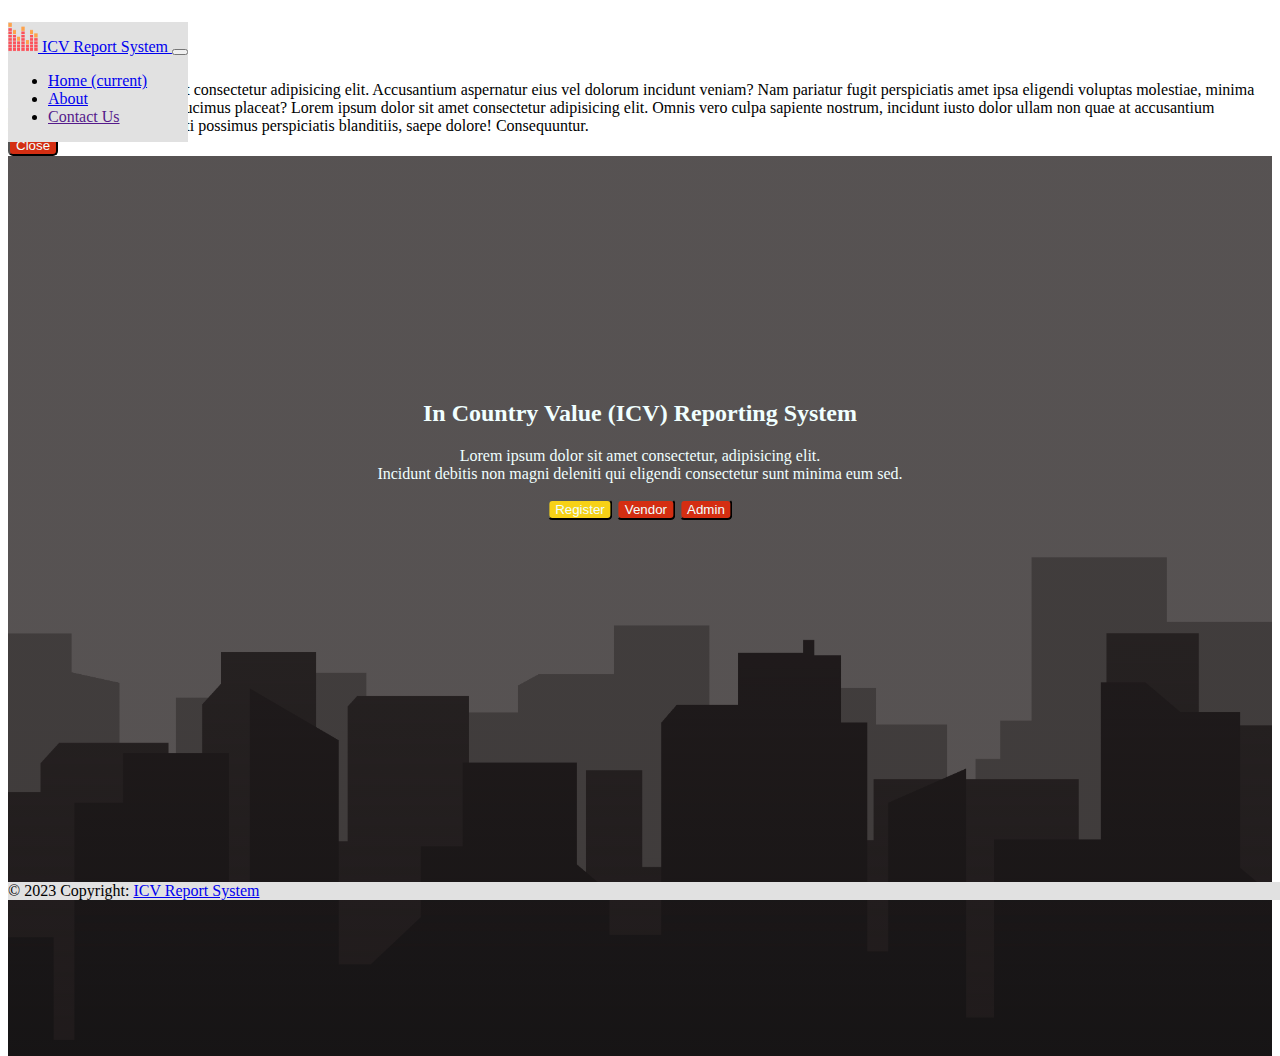
<file: index.html>
<!DOCTYPE html>

<html lang="en" dir="ltr">

    <head>

      <meta charset="UTF-8" />
        <meta name="viewport" content="width=device-width, initial-scale=1.0">
        
        <link rel="stylesheet" href="https://cdn.jsdelivr.net/npm/bootstrap@4.6.0/dist/css/bootstrap.min.css" integrity="sha384-B0vP5xmATw1+K9KRQjQERJvTumQW0nPEzvF6L/Z6nronJ3oUOFUFpCjEUQouq2+l" crossorigin="anonymous"> 
        <link rel="preconnect" href="https://fonts.gstatic.com">
        <link rel="stylesheet" href="cssstyle.css">
        <link href="https://fonts.googleapis.com/css2?family=Lobster+Two&display=swap" rel="stylesheet">
        <script src="https://ajax.googleapis.com/ajax/libs/jquery/3.4.1/jquery.min.js"></script>
        
        
        <title>ICV Report System</title>

    </head>

    <body>

    <div class="container-fluid" id="menu">
      <nav class="navbar navbar-expand-lg navbar-light">
        <a class="navbar-brand" href="index.html">
          <img src="logo2.png" width="30" height="30" class="d-inline-block align-top" alt="">
           ICV Report System
        </a>
        <button class="navbar-toggler" type="button" data-toggle="collapse" data-target="#navbarNav" aria-controls="navbarNav" aria-expanded="false" aria-label="Toggle navigation" style="color: #f5f5f5;">
          <span class="navbar-toggler-icon"></span>
        </button>
        <div class="collapse navbar-collapse" id="navbarNav">
          <ul class="navbar-nav ml-auto">
            <li class="nav-item active">
              <a class="nav-link" href="index.html" id="navlink">Home <span class="sr-only">(current)</span></a>
            </li>
            <li class="nav-item">
              <a class="nav-link" data-toggle="modal" data-target="#exampleModalCenter" href="#" id="navlink">About</a>
            </li>
            <li class="nav-item">
              <a class="nav-link" href="" id="navlink">Contact Us</a>
            </li>
          </ul>
        </div>
      </nav>
  </div>

<!-- About Modal -->
<div class="modal fade" id="exampleModalCenter" tabindex="-1" role="dialog" aria-labelledby="exampleModalCenterTitle" aria-hidden="true">
  <div class="modal-dialog modal-dialog-centered" role="document">
    <div class="modal-content">
      <div class="modal-header">
        <h5 class="modal-title" id="exampleModalLongTitle">About ICV Reporting System</h5>
        <button type="button" class="close" data-dismiss="modal" aria-label="Close">
          <span aria-hidden="true">&times;</span>
        </button>
      </div>
      <div class="modal-body">
        Lorem, ipsum dolor sit amet consectetur adipisicing elit. Accusantium aspernatur eius vel dolorum incidunt veniam? Nam pariatur fugit perspiciatis amet ipsa eligendi voluptas molestiae, minima quasi, reiciendis nostrum, ducimus placeat?

        Lorem ipsum dolor sit amet consectetur adipisicing elit. Omnis vero culpa sapiente nostrum, incidunt iusto dolor ullam non quae at accusantium necessitatibus nobis, corrupti possimus perspiciatis blanditiis, saepe dolore! Consequuntur.

      </div>
      <div class="modal-footer">
        <button type="button" class="btn btn-nd" id="signbutton" data-dismiss="modal">Close</button>
      </div>
    </div>
  </div>
</div>

<!-- End of About Modal -->

  <div class="container-fluid"  id="title2"></div>

  <div class="container overflow-hidden" id="title">
    <div class="row gx-5">
      <div class="col" style="text-align: center">
        <h2 style="color: azure;">In Country Value (ICV) Reporting System</h2>
          <p style="color: azure;">Lorem ipsum dolor sit amet consectetur, adipisicing elit. <br>Incidunt debitis non magni deleniti qui eligendi consectetur sunt minima eum sed.</p>
        <button type="button" class="btn btn-lg" id="signbutton2" onclick="window.location.href='vendor_signup.html';">Register</button>
        <button type="button" class="btn btn-lg" id="signbutton" onclick="window.location.href='vendor_dashboard.html';">Vendor</button>
        <button type="button" class="btn btn-lg" id="signbutton" onclick="window.location.href='admin_dashboard.html';">Admin</button>
      </div>
    </div>
  </div>

  <div id="footer">
  
    <!-- Copyright -->
    <div class="text-center p-3" style="background-color: #e1e1e1;">
      © 2023 Copyright:
      <a class="text-secondary" href="https://mdbootstrap.com/">ICV Report System</a>
    </div>
    <!-- Copyright -->

</div>
  
 <!--jQuery and Bootstrap Bundle (includes Popper) -->
 <script src="https://code.jquery.com/jquery-3.5.1.slim.min.js" integrity="sha384-DfXdz2htPH0lsSSs5nCTpuj/zy4C+OGpamoFVy38MVBnE+IbbVYUew+OrCXaRkfj" crossorigin="anonymous"></script>
 <script src="https://cdn.jsdelivr.net/npm/bootstrap@4.6.0/dist/js/bootstrap.bundle.min.js" integrity="sha384-Piv4xVNRyMGpqkS2by6br4gNJ7DXjqk09RmUpJ8jgGtD7zP9yug3goQfGII0yAns" crossorigin="anonymous"></script>
 <script src="https://cdn.jsdelivr.net/npm/@popperjs/core@2.11.6/dist/umd/popper.min.js" integrity="sha384-oBqDVmMz9ATKxIep9tiCxS/Z9fNfEXiDAYTujMAeBAsjFuCZSmKbSSUnQlmh/jp3" crossorigin="anonymous"></script>



</body>

</html>
</file>
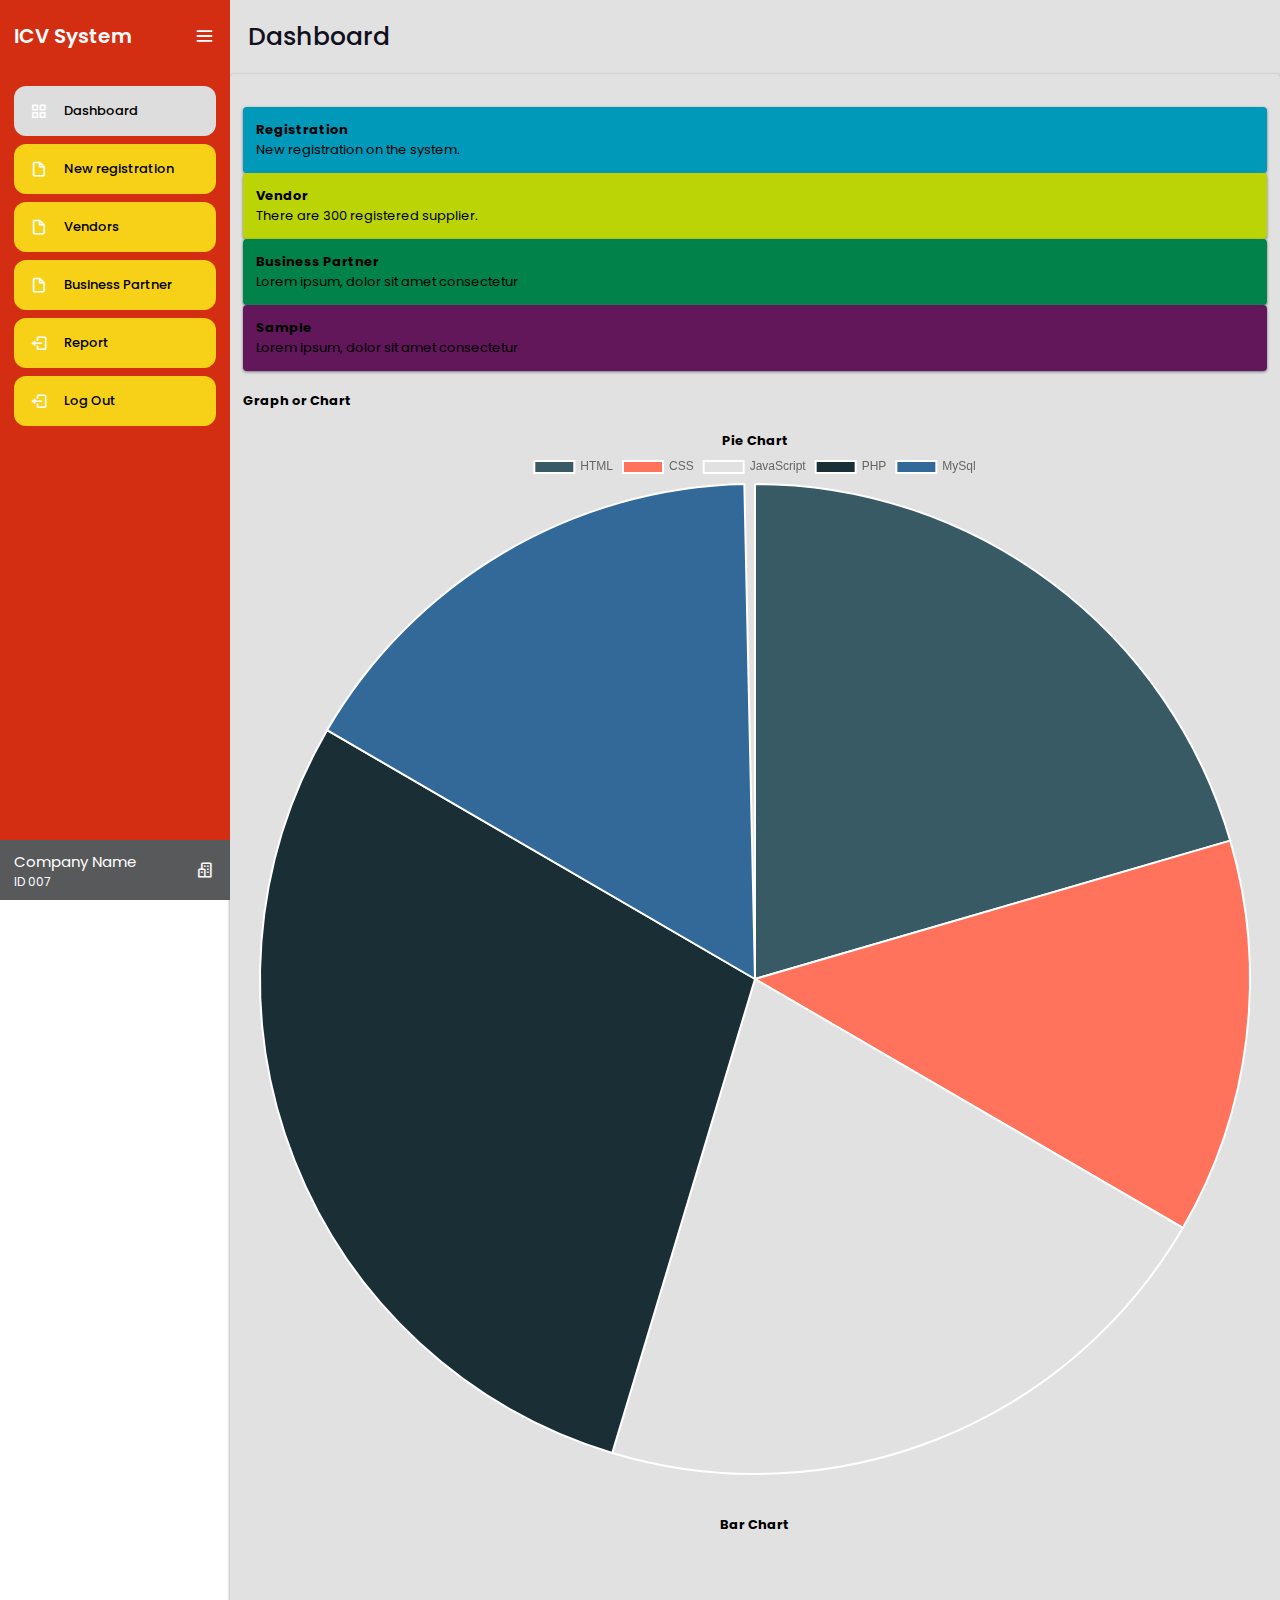
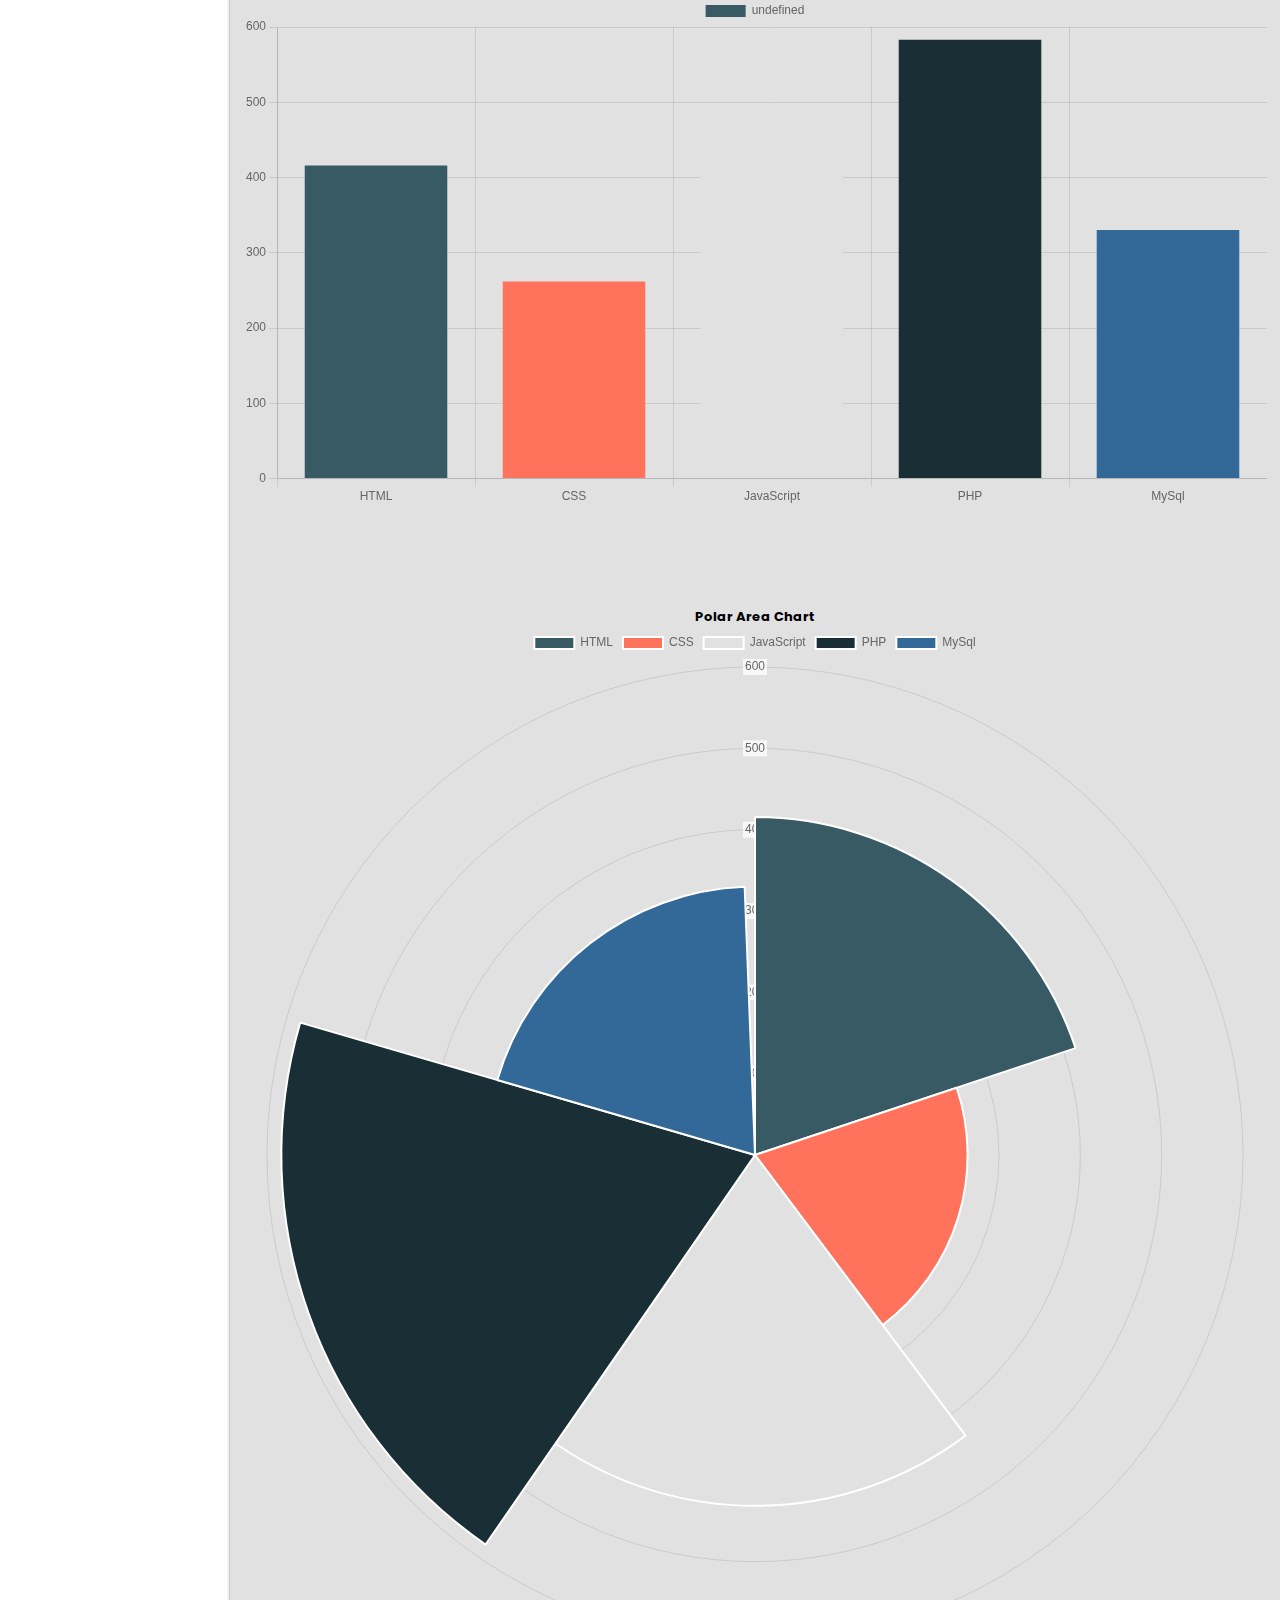
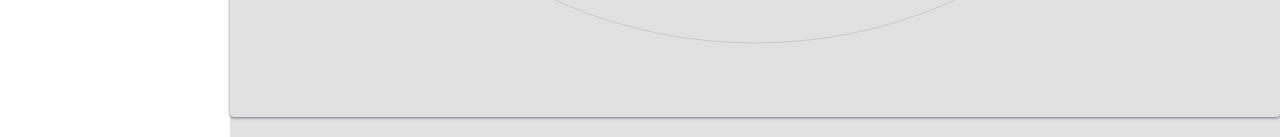
<file: admin_dashboard.html>
<!DOCTYPE html>

<html lang="en" dir="ltr">

<head>

    <meta charset="UTF-8" />
    <meta name="viewport" content="width=device-width, initial-scale=1.0">

    <link rel="stylesheet" href="style.css" />
    <link rel="stylesheet" href="https://cdn.jsdelivr.net/npm/bootstrap@4.6.0/dist/css/bootstrap.min.css" integrity="sha384-B0vP5xmATw1+K9KRQjQERJvTumQW0nPEzvF6L/Z6nronJ3oUOFUFpCjEUQouq2+l" crossorigin="anonymous">
    <link rel="stylesheet" href='https://cdnjs.cloudflare.com/ajax/libs/font-awesome/6.2.0/css/all.min.css'> 
    <link rel="preconnect" href="https://fonts.gstatic.com">
    <!-- Boxicons CDN Link -->
    <link href="https://unpkg.com/boxicons@2.0.7/css/boxicons.min.css" rel="stylesheet" />

    <title>ICV Report</title>

  </head>

  <body>

    <div class="sidebar open">
      <div class="logo-details">
        <div class="logo_name">ICV System</div>
        <i class="bx bx-menu" id="btn"></i>
      </div>
      <ul class="nav-list">
        <li>
          <a href="admin_dashboard.html" style="background-color:#dddddd;">
            <i class="bx bx-grid-alt"></i>
            <span class="links_name">Dashboard</span>
          </a>
          <span class="tooltip">Dashboard</span>
        </li>
        <li>
          <a href="">
            <i class='bx bx-file-blank'></i>
            <span class="links_name">New registration</span>
          </a>
          <span class="tooltip">New registration</span>
        </li>
        <li>
          <a href="">
            <i class='bx bx-file-blank'></i>
            <span class="links_name">Vendors</span>
          </a>
          <span class="tooltip">Vendors</span>
        </li>
        <li>
          <a href="">
            <i class='bx bx-file-blank'></i>
            <span class="links_name">Business Partner</span>
          </a>
          <span class="tooltip">Business Partner</span>
        </li>
        <li>
          <a href="">
            <i class="bx bx-log-out"></i>
            <span class="links_name">Report</span>
          </a>
          <span class="tooltip">Report</span>
        </li>
        <li>
            <a href="index.html">
              <i class="bx bx-log-out"></i>
              <span class="links_name">Log Out</span>
            </a>
            <span class="tooltip">Log Out</span>
          </li>
        <li class="profile">
          <div class="profile-details">
            <div class="name_job">
              <div class="name">Company Name</div>
              <div class="job">ID 007</div>
            </div>
          </div>
          <i class="bx bx-buildings" id="log_out"><a href=""></a></i>
        </li>
      </ul>
    </div>
    
<script>

let sidebar = document.querySelector(".sidebar");
let closeBtn = document.querySelector("#btn");
let searchBtn = document.querySelector(".bx-search");

closeBtn.addEventListener("click", ()=>{
  sidebar.classList.toggle("open");
  menuBtnChange();//calling the function(optional)
});


// following are the code to change sidebar button(optional)
function menuBtnChange() {
 if(sidebar.classList.contains("open")){
   closeBtn.classList.replace("bx-menu", "bx-menu-alt-right");//replacing the iocns class
 }else {
   closeBtn.classList.replace("bx-menu-alt-right","bx-menu");//replacing the iocns class
 }
}

</script>

<section class="home-section">
    <div class="text">Dashboard</div>

    <div class="container">
        <div class="card">
            <br>
            <div class="row">
                <div class="col-sm-3">
                  <div class="card text-white" style="background-color: #0099BA;">
                    <div class="card-body">
                      <h5 class="card-title">Registration</h5>
                      <p class="card-text">New registration on the system.</p>
                    </div>
                  </div>
                </div>
                <div class="col-sm-3">
                  <div class="card text-white" style="background-color: #BAD405;">
                    <div class="card-body">
                      <h5 class="card-title">Vendor</h5>
                      <p class="card-text">There are 300 registered supplier.</p>
                    </div>
                  </div>
                </div>
                <div class="col-sm-3">
                    <div class="card text-white" style="background-color: #00824A;">
                      <div class="card-body">
                        <h5 class="card-title">Business Partner</h5>
                        <p class="card-text">Lorem ipsum, dolor sit amet consectetur</p>
                      </div>
                    </div>
                  </div>
                <div class="col-sm-3">
                    <div class="card text-white" style="background-color: #611759;">
                      <div class="card-body">
                        <h5 class="card-title">Sample</h5>
                        <p class="card-text">Lorem ipsum, dolor sit amet consectetur</p>
                      </div>
                    </div>
                  </div>
              </div>
              <br>
              
            <script src="js/chart.min.js"></script>
       
     

            <div class="card-body"  style="padding-bottom: 33px;">
              <h3>Graph or Chart</h3>
              <div class="container">
                <div class="row">
                  <div class="col-sm-4">
                    <div class="containerz">
                      <br>
                    <h5 style="text-align: center;">Pie Chart</h5>
                    <div>
                        <canvas id="pie-chart"></canvas>
                    </div><br>
                </div></div>
                  <div class="col-sm-4">
                    <div class="containerz">
                      <br>
                      <h5 style="text-align: center;">Bar Chart</h5>
                      <br><br><br>
                      <div>
                          <canvas id="bar-chart"></canvas>
                      </div>
                      <br><br><br><br>
                  </div></div>
                  <div class="col-sm-4">
                    <div class="containerz">
                      <br>
                      <h5 style="text-align: center;">Polar Area Chart</h5>
                      <div>
                          <canvas id="polar-area"></canvas>
                      </div><br>
                  </div></div>
              
            <script src="js/chart.min.js"></script>
            <script>
        
                new Chart(document.getElementById('pie-chart'), {
                    type : 'pie',
                    data : {
                        labels : ["HTML", "CSS", "JavaScript", "PHP", "MySql"],
                        datasets : [{
                            backgroundColor : [ "#385A64", "#FF735C",
                      "#E1E1E1", "#1A2E35", "#326998" ],
                            data : [418, 263, 434, 586, 332]
                        }]
                    },
                    options : {
                        title : {
                            display : true,
                            text : 'Pie Chart for admin panel'
                        },
                        responsive : true
                    }
                });
            </script>
              <script>
        
                new Chart(document.getElementById('bar-chart'), {
                    type : 'bar',
                    data : {
                        labels : ["HTML", "CSS", "JavaScript", "PHP", "MySql"],
                        datasets : [{
                            backgroundColor : [ "#385A64", "#FF735C",
                      "#E1E1E1", "#1A2E35", "#326998" ],
                            data : [418, 263, 434, 586, 332]
                        }]
                    },
                    options : {
                        title : {
                            display : true,
                            text : 'Pie Chart for admin panel'
                        },
                        responsive : true
                    }
                });
            </script>
             <script>
        
              new Chart(document.getElementById('polar-area'), {
                  type : 'polarArea',
                  data : {
                      labels : ["HTML", "CSS", "JavaScript", "PHP", "MySql"],
                      datasets : [{
                          backgroundColor : [ "#385A64", "#FF735C",
                      "#E1E1E1", "#1A2E35", "#326998" ],
                          data : [418, 263, 434, 586, 332]
                      }]
                  },
                  options : {
                      title : {
                          display : true,
                          text : 'Pie Chart for admin panel'
                      },
                      responsive : true
                  }
              });
          </script>
          
            </div>
          </div>
        </div>
        </div>
        <br>
  </section>

  <script src="js/script.js"></script>

     <!--jQuery and Bootstrap Bundle (includes Popper) -->
 <script src="https://code.jquery.com/jquery-3.5.1.slim.min.js" integrity="sha384-DfXdz2htPH0lsSSs5nCTpuj/zy4C+OGpamoFVy38MVBnE+IbbVYUew+OrCXaRkfj" crossorigin="anonymous"></script>
 <script src="https://cdn.jsdelivr.net/npm/bootstrap@4.6.0/dist/js/bootstrap.bundle.min.js" integrity="sha384-Piv4xVNRyMGpqkS2by6br4gNJ7DXjqk09RmUpJ8jgGtD7zP9yug3goQfGII0yAns" crossorigin="anonymous"></script>
 <script src="https://cdn.jsdelivr.net/npm/@popperjs/core@2.11.6/dist/umd/popper.min.js" integrity="sha384-oBqDVmMz9ATKxIep9tiCxS/Z9fNfEXiDAYTujMAeBAsjFuCZSmKbSSUnQlmh/jp3" crossorigin="anonymous"></script>
  </body>
</html>
</file>
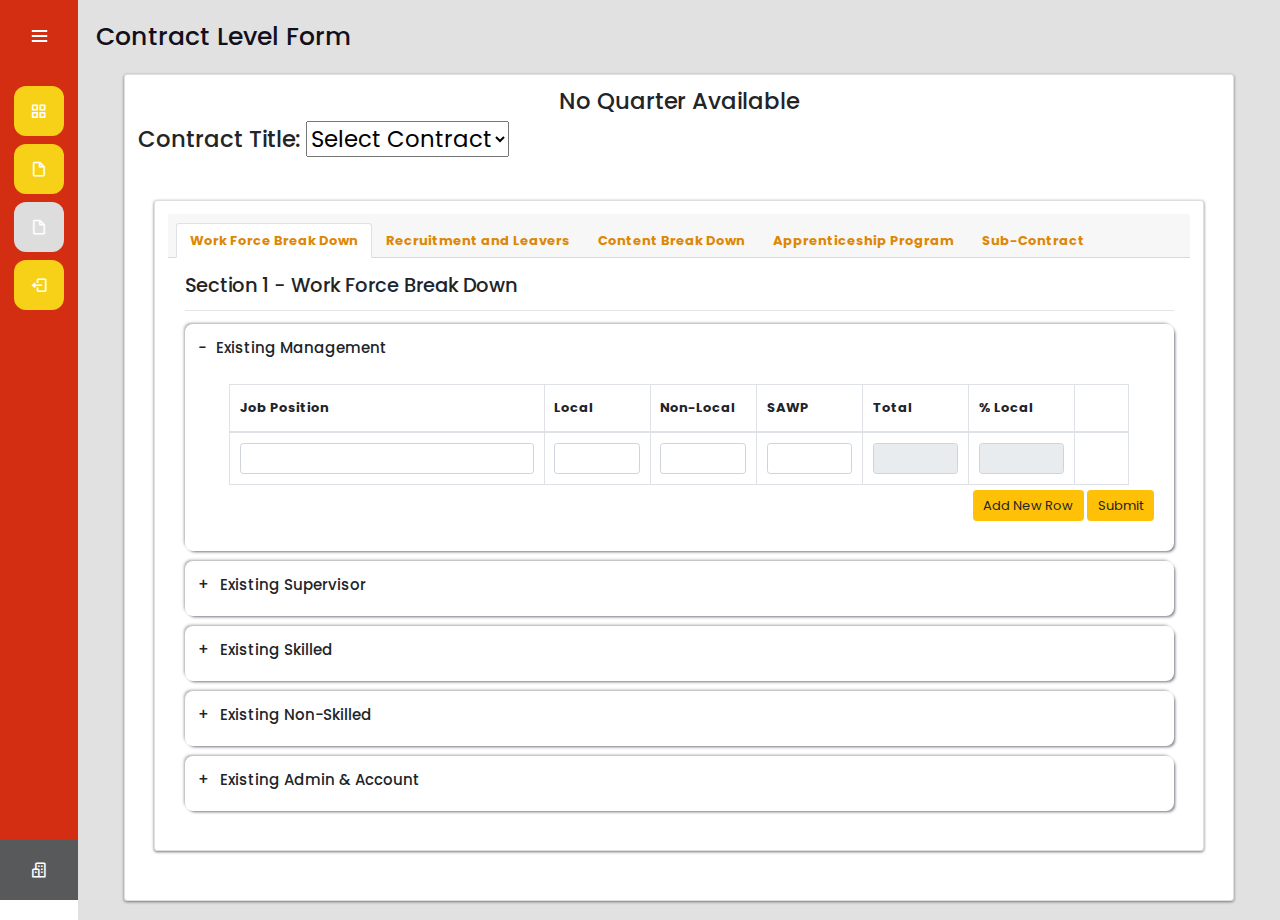
<file: contract_level.html>
<!DOCTYPE html>

<html lang="en" dir="ltr">

<head>

    <meta charset="UTF-8" />
    <meta name="viewport" content="width=device-width, initial-scale=1.0">

    <link rel="stylesheet" href="style.css" />
    <link rel="stylesheet" href="https://cdn.jsdelivr.net/npm/bootstrap@4.6.0/dist/css/bootstrap.min.css" integrity="sha384-B0vP5xmATw1+K9KRQjQERJvTumQW0nPEzvF6L/Z6nronJ3oUOFUFpCjEUQouq2+l" crossorigin="anonymous">
    <link rel="stylesheet" href='https://cdnjs.cloudflare.com/ajax/libs/font-awesome/6.2.0/css/all.min.css'> 
    <link rel="preconnect" href="https://fonts.gstatic.com">
    <!-- Boxicons CDN Link -->
    <link href="https://unpkg.com/boxicons@2.0.7/css/boxicons.min.css" rel="stylesheet" />
    <link rel="stylesheet" type="text/css" href="https://cdnjs.cloudflare.com/ajax/libs/twitter-bootstrap/4.3.1/css/bootstrap.min.css">
    <link rel="stylesheet" type="text/css" href="https://stackpath.bootstrapcdn.com/font-awesome/4.7.0/css/font-awesome.min.css">

    <title>ICV Report</title>

  </head>

  <body>

    <div class="sidebar">
      <div class="logo-details">
        <div class="logo_name">ICV System</div>
        <i class="bx bx-menu" id="btn"></i>
      </div>
      <ul class="nav-list">
        <li>
          <a href="vendor_dashboard.html">
            <i class="bx bx-grid-alt"></i>
            <span class="links_name">Dashboard</span>
          </a>
          <span class="tooltip">Dashboard</span>
        </li>
        <li>
          <a href="company_level.html">
            <i class='bx bx-file-blank'></i>
            <span class="links_name">Company Level Form</span>
          </a>
          <span class="tooltip">Company Level Form</span>
        </li>
        <li>
          <a href="contract_level.html" style="background-color:#dddddd;">
            <i class='bx bx-file-blank'></i>
            <span class="links_name">Contract Level Form</span>
          </a>
          <span class="tooltip">Contract Level Form</span>
        </li>
        <li>
          <a href="index.html">
            <i class="bx bx-log-out"></i>
            <span class="links_name">Log Out</span>
          </a>
          <span class="tooltip">Log Out</span>
        </li>
        <li class="profile">
          <div class="profile-details">
            <div class="name_job">
              <div class="name">Company Name</div>
              <div class="job">ID 007</div>
            </div>
          </div>
          <i class="bx bx-buildings" id="log_out"><a href=""></a></i>
        </li>
      </ul>
    </div>
<script>

let sidebar = document.querySelector(".sidebar");
let closeBtn = document.querySelector("#btn");
let searchBtn = document.querySelector(".bx-search");

closeBtn.addEventListener("click", ()=>{
  sidebar.classList.toggle("open");
  menuBtnChange();//calling the function(optional)
});


// following are the code to change sidebar button(optional)
function menuBtnChange() {
 if(sidebar.classList.contains("open")){
   closeBtn.classList.replace("bx-menu", "bx-menu-alt-right");//replacing the iocns class
 }else {
   closeBtn.classList.replace("bx-menu-alt-right","bx-menu");//replacing the iocns class
 }
}

</script>
    <section class="home-section">
      <div class="text">Contract Level Form</div>
      <form action="#" class="form" id="save-later-form"></form>
      
      <div class="container">
        <div class="card">
          
          <h3 id="myId" style="display: none; text-align: center;">No Quarter Available</h3>
          <h3 id="Q01" style="display: none; text-align: center;">Quarter 1</h3>
          <h3 id="Q02" style="display: none; text-align: center;">Quarter 2</h3>
          <h3 id="Q03" style="display: none; text-align: center;">Quarter 3</h3>
          <h3 id="Q04" style="display: none; text-align: center;">Quarter 4</h3>
         
          <h3>Contract Title: <select class="form-select" aria-label="Default select example">
            <option selected disabled>Select Contract </option>
            <option value="1">Contract Name</option>
            <option value="2">Contract Name</option>
            <option value="3">Contract Name</option>
            <option value="4">Contract Name</option>
          </select></h3>
       

          <script>

            //To get the date and month
          var currentTime = new Date()
          var month = currentTime.getMonth() + 1
          var day = currentTime.getDate()
  
          if(day <= 22 && month == 4)
          {
             // document.write ("Date " +day + " Month " +month);
              document.getElementById("Q01").style.display = 'block';
              //var title = document.createElement("h3");
              //title.setAttribute = ("id", "Q01")
              //var text = document.createTextNode("Quarter 1");
              //title.appendChild(text);
              //document.getElementById("quarter").appendChild(title);
          }
  
             else if(day <= 22 && month == 7) {
             //document.write ("Date " +day + " Month " +month);
              document.getElementById("Q02").style.display = 'block';
              //var title = document.createElement("h3");
              //title.setAttribute = ("id", "Q02")
              //var text = document.createTextNode("Quarter 2");
              //title.appendChild(text);
             //document.getElementById("quarter").appendChild(title);
          }
  
          else if(day <= 22 && month == 10) {
            //document.write ("Date " +day + " Month " +month);
              document.getElementById("Q03").style.display = 'none';
              //var title = document.createElement("h3");
              //title.setAttribute = ("id", "Q03")
              //var text = document.createTextNode("Quarter 3");
              //title.appendChild(text);
              //document.getElementById("quarter").appendChild(title);
          }
  
          else if(day <= 22 && month == 1) {
           // document.write ("Date " +day + " Month " +month);
              document.getElementById("Q04").style.display = 'none';
              //var title = document.createElement("h3");
              //title.setAttribute = ("id", "Q04")
              //var text = document.createTextNode("Quarter 4");
              //element.appendChild(text);
              //document.getElementById("quarter").appendChild(title);
          }
  
          else {
            document.getElementById("myId").style.display = 'block';
          }
  
          </script>

            <div class="card-body">

              <div class="container" style="padding: 0px;" hidden>
                <div class="table-responsive">
                <table class="table table-bordered" style="width: 100%;">
              <thead>
              <tr>
                <th class="text-center" style="background-color: #58595B; color: #fff;" colspan="4">Target for Total Work Force</th>
              </tr>
              <tr>
                  <th class="text-center" style="background-color: #808285; font-weight:bold; height: 10px;">Local</th>
                  <th class="text-center" style="background-color: #808285; font-weight:bold; height: 10px;">Non-Local</th>
                  <th class="text-center" style="background-color: #808285; font-weight:bold; height: 10px;">Total</th>
                  <th class="text-center" style="background-color: #808285; font-weight:bold; height: 10px;">%Local</th>
                </tr>
              </thead>
              <tbody>
              <tr>
                <td class="text-center" style="background-color: #A7A9AC;"><input type="number" class="form-control shadow-none text-center" style="background-color: #A7A9AC; font-weight:bold; border: none; height: 15px;" name="" id="" disabled></td>
                <td class="text-center" style="background-color: #A7A9AC;"><input type="number" class="form-control shadow-none text-center" style="background-color: #A7A9AC; font-weight:bold; border: none; height: 15px;" name="" id="" disabled></td>
                <td class="text-center" style="background-color: #A7A9AC;"><input type="number" class="form-control shadow-none text-center" style="background-color: #A7A9AC; font-weight:bold; border: none; height: 15px;" name="" id="" disabled></td>
                <td class="text-center" style="background-color: #A7A9AC;"><input type="number" class="form-control shadow-none text-center" style="background-color: #A7A9AC; font-weight:bold; border: none; height: 15px;" name="" id="" disabled></td>
              </tr>
            </tbody>
            </table>
          </div>
          </div>

      <div class="container" style="padding: 0px;" hidden>
       <table class="table table-bordered table-responsive table-fixed">
              <tr>
                <th class="text-center" style="background-color: #58595B; color: #fff;" colspan="5">Actual Total Work Force To Date</th>
                <th class="text-center" style="background-color: #58595B; color: #fff;" colspan="4">Total New Hires This Year</th>
              </tr>
              <tr>
                <td class="text-center" style="background-color: #808285; font-weight:bold; height: 15px;">Local</td>
                <td class="text-center" style="background-color: #808285; font-weight:bold; height: 15px;">Non-Local</td>
                <td class="text-center" style="background-color: #808285; font-weight:bold; height: 15px;
                ">SAWP</td>
                <td class="text-center" style="background-color: #808285; font-weight:bold; height: 15px;">Total</td>
                <td class="text-center" style="background-color: #808285; font-weight:bold; height: 15px;">%Local</td>
                <td class="text-center" style="background-color: #808285; font-weight:bold; height: 15px;">Local</td>
                <td class="text-center" style="background-color: #808285; font-weight:bold; height: 15px;">Non-Local</td>
                <td class="text-center" style="background-color: #808285; font-weight:bold; height: 15px;">Total</td>
                <td class="text-center" style="background-color: #808285; font-weight:bold; height: 15px;">%Local</td>
              </tr>
              <tr>
                <td class="text-center" style="background-color: #A7A9AC;"><input type="number" class="form-control shadow-none text-center" style="background-color: #A7A9AC; font-weight:bold; border: none; height: 15px;" name="totaloflocal" id="total_local" disabled></td>
                <td class="text-center" style="background-color: #A7A9AC;"><input type="number" class="form-control shadow-none text-center" style="background-color: #A7A9AC; font-weight:bold; border: none; height: 15px;" name="totalofnonlocal" id="total_nonlocal" disabled></td>
                <td class="text-center" style="background-color: #A7A9AC;"><input type="number" class="form-control shadow-none text-center" style="background-color: #A7A9AC; font-weight:bold; border: none; height: 15px;" name="totalofsawp" id="total_sawp" disabled></td>
                <td class="text-center" style="background-color: #A7A9AC;"><input type="number" class="form-control shadow-none text-center" style="background-color: #A7A9AC; font-weight:bold; border: none; height: 15px;" name="totalworkforce" id="totalforce" disabled></td>
                <td class="text-center" style="background-color: #A7A9AC;"><input type="number" class="form-control shadow-none text-center" style="background-color: #A7A9AC; font-weight:bold; border: none; height: 15px;" name="localpcttotal" id="local_pct" disabled></td>
                <td class="text-center" style="background-color: #A7A9AC;"><input type="number" class="form-control shadow-none text-center" style="background-color: #A7A9AC; font-weight:bold; border: none; height: 15px;" name="totalnewlocal" id="new_local" disabled></td>
                <td class="text-center" style="background-color: #A7A9AC;"><input type="number" class="form-control shadow-none text-center" style="background-color: #A7A9AC; font-weight:bold; border: none; height: 15px;" name="totalnewnonlocal" id="new_nonlocal" disabled></td>
                <td class="text-center" style="background-color: #A7A9AC;"><input type="number" class="form-control shadow-none text-center" style="background-color: #A7A9AC; font-weight:bold; border: none; height: 15px;" name="totalnewhire" id="new_total" disabled></td>
                <td class="text-center" style="background-color: #A7A9AC;"><input type="number" class="form-control shadow-none text-center" style="background-color: #A7A9AC; font-weight:bold; border: none; height: 15px;" name="totalpcthire" id="new_localpct" disabled></td>
              </tr>
            </table>
          </div>

          <div class="container" style="padding: 0px;">
            <div class="row">
              <div class="col-sm-12">
               <div class="card my-4">
                 <!-- navigation in .card-header -->
                 <div class="card-header">
                   <ul class="nav nav-tabs card-header-tabs">
                     <li class="nav-item">
                       <a class="nav-link active" style="color: #DE8703; font-weight: bold;" data-toggle="tab" href="#tab1">Work Force Break Down</a>
                     </li>
                     <li class="nav-item">
                       <a class="nav-link" data-toggle="tab" style="color: #DE8703; font-weight: bold;" href="#tab2">Recruitment and Leavers</a>
                     </li>
                     <li class="nav-item">
                       <a class="nav-link" data-toggle="tab" style="color: #DE8703; font-weight: bold;" href="#tab3">Content Break Down</a>
                     </li>
                     <li class="nav-item">
                       <a class="nav-link" data-toggle="tab" style="color: #DE8703; font-weight: bold;" href="#tab4">Apprenticeship Program</a>
                     </li>
                     <li class="nav-item">
                       <a class="nav-link" data-toggle="tab" style="color: #DE8703; font-weight: bold;" href="#tab5">Sub-Contract</a>
                     </li>
                   </ul>
                 </div>
                 <!-- .card-body.tab-content  -->
                 <div class="card-body tab-content">
                   <div class="tab-pane fade show active" id="tab1">
                  
                        <h4>Section 1 - Work Force Break Down</h4>
                        <hr>
                        <ul class="accordion">
                      <li>
                        <input type="radio" name="tab" id="first" checked>
                      <label for="first"> Existing Management </label>
                        <div class="content">
                            <!--  Bootstrap table-->
                            <div class="table-responsive">
                                <table class="table table-bordered" id="force_table">
                                    <thead>
                                      <tr>
                                        <th hidden>#</th>
                                          <th style="width: 35%;">Job Position</th>
                                          <th>Local</th>
                                          <th>Non-Local</th>
                                          <th>SAWP</th>
                                          <th>Total</th>
                                          <th>% Local</th>
                                          <th style="width: 6%;"></th>
                                        </tr>
                                    </thead>
                                    <tbody id="mbody">
                                      <tr>
                                        <th scope="row" hidden>1</th>
                                          <td><input type="text" class="form-control shadow-none" name="m_position" id="mposition"></td>
                                        <td><input type="number" class="form-control shadow-none" name="m_local" id="mlocal" onkeyup="Calc(this);"></td>
                                        <td><input type="number" class="form-control shadow-none" name="m_nonlocal" id="mnonlocal" onkeyup="Calc(this);"></td>
                                        <td><input type="number" class="form-control shadow-none" name="m_sawp" id="msawp" onkeyup="Calc(this);"></td>
                                        <td><input type="number" class="form-control shadow-none" name="m_total" id="mtotal" value="" disabled=""></td>
                                        <td><input type="number" class="form-control shadow-none" name="m_localpct" id="mlocalpct" value="" disabled=""></td>
                                        <td></td>
                                      </tr>
                                      <tr id="mrow" class="d-none">
                                        <th scope="row" hidden>1</th>
                                          <td><input type="text" class="form-control shadow-none" name="m_position" id="mposition"></td>
                                        <td><input type="number" class="form-control shadow-none" name="m_local" id="mlocal" onkeyup="Calc(this);"></td>
                                        <td><input type="number" class="form-control shadow-none" name="m_nonlocal" id="mnonlocal" onkeyup="Calc(this);"></td>
                                        <td><input type="number" class="form-control shadow-none" name="m_sawp" id="msawp" onkeyup="Calc(this);"></td>
                                        <td><input type="number" class="form-control shadow-none" name="m_total" id="mtotal" value="" disabled=""></td>
                                        <td><input type="number" class="form-control shadow-none" name="m_localpct" id="mlocalpct" value="" disabled=""></td>
                                        <td class="text-center"><button class="btn btn-md btn-danger rounded-0" title="" onclick="DelManagement(this)"><i class="fa fa-trash"></i></button></td>
                                      </tr>
                                    </tbody>
                                </table>
                              </div>
                              <div class="text-right">
                                <button type="button" class="btn btn-nd btn-warning" onclick="AddManagement()">Add New Row</button>
                                <a class="btn btn-warning btn-md" id="" href="#">Submit</a>
                              </div>
                              
                </div>
                </li>
                          <script>
                
                //Function for adding new row
                function AddManagement()
                {
                    /*Add Button*/
                    var v = $("#mrow").clone().appendTo("#mbody") ;
                    $(v).find("input").val('');
                    $(v).removeClass("d-none");
                    $(v).find("th").first().html($('mbody tr').length - 1);
                }
                //End of adding new row function
                
                //Function for deleting existing row
                function DelManagement(v)
                {
                    /*Delete Button*/
                       $(v).parent().parent().remove(); 
                       GetWorks();
                
                        $("#mbody").find("tr").each(
                        function(index)
                        {
                           $(this).find("th").first().html(index);
                        }
                
                       );
                }
                //End of deleting existing row function
                
                   // Calculation for Existing Management Table
                function Calc(v)
                {
                 
                    var index = $(v).parent().parent().index();
                    
                    var m_local = parseFloat(document.getElementsByName("m_local")[index].value);
                    var m_nonlocal = parseFloat(document.getElementsByName("m_nonlocal")[index].value);
                    var m_sawp = parseFloat(document.getElementsByName("m_sawp")[index].value);
                
                    var m_total = m_local + m_nonlocal;
                    parseFloat(document.getElementsByName("m_total")[index].value = m_total);
                
                    var mlocalpct = (m_local / m_total) * 100;
                    var mpct = Math.round(mlocalpct * 10) / 10;
                    parseFloat(document.getElementsByName("m_localpct")[index].value = mpct);
                
                    GetWorks();
                
                
                }
                
                
                             </script>
                
                
                      
                     
                <li>
                  <input type="radio" name="tab" id="second">
                <label for="second"> Existing Supervisor </label>
                  <div class="content">
                            <!--  Bootstrap table-->
                            <div class="table-responsive">
                                <table class="table table-bordered" id="force_table">
                                    <thead>
                                      <tr>
                                        <th scope="col" hidden>#</th>
                                          <th style="width: 35%;">Job Position</th>
                                          <th scope="col">Local</th>
                                          <th scope="col">Non-Local</th>
                                          <th scope="col">SAWP</th>
                                          <th scope="col">Total</th>
                                          <th scope="col">% Local</th>
                                          <th style="width: 6%;"></th>
                                        </tr>
                                    </thead>
                                    <tbody id="sbody">
                                      <tr>
                                        <th scope="row" hidden>1</th>
                                          <td><input type="text" class="form-control shadow-none" name="s_position" id="sposition"></td>
                                        <td><input type="number" class="form-control shadow-none" name="s_local" id="slocal" onkeyup="Calc2(this);"></td>
                                        <td><input type="number" class="form-control shadow-none" name="s_nonlocal" id="snonlocal" onkeyup="Calc2(this);"></td>
                                        <td><input type="number" class="form-control shadow-none" name="s_sawp" id="ssawp" onkeyup="Calc2(this);"></td>
                                        <td><input type="number" class="form-control shadow-none" name="s_total" id="stotal" value="" disabled=""></td>
                                        <td><input type="number" class="form-control shadow-none" name="s_localpct" id="slocalpct" value="" disabled=""></td>
                                        <td></td>
                                      </tr>
                                      <tr id="srow" class="d-none">
                                        <th scope="row" hidden>1</th>
                                          <td><input type="text" class="form-control shadow-none" name="s_position" id="sposition"></td>
                                        <td><input type="number" class="form-control shadow-none" name="s_local" id="slocal" onkeyup="Calc2(this);"></td>
                                        <td><input type="number" class="form-control shadow-none" name="s_nonlocal" id="snonlocal" onkeyup="Calc2(this);"></td>
                                        <td><input type="number" class="form-control shadow-none" name="s_sawp" id="ssawp" onkeyup="Calc2(this);"></td>
                                        <td><input type="number" class="form-control shadow-none" name="s_total" id="stotal" value="" disabled=""></td>
                                        <td><input type="number" class="form-control shadow-none" name="s_localpct" id="slocalpct" value="" disabled=""></td>
                                        <td class="text-center"><button class="btn btn-md btn-danger rounded-0" title="" onclick="DelSupervisor(this)"><i class="fa fa-trash"></i></button></td>
                                      </tr>
                                    </tbody>
                                </table>
                              </div>
                              <div class="text-right">
                                <button type="button" class="btn btn-md btn-warning" onclick="AddSupervisor()">Add New Row</button>
                                <a class="btn btn-warning btn-md" id="" href="#">Submit</a>
                              </div>
                              </div>
                            </li>
                
                    <script>
                
                //Function for adding new row
                function AddSupervisor()
                {
                    /*Add Button*/
                    var v = $("#srow").clone().appendTo("#sbody") ;
                    $(v).find("input").val('');
                    (v).removeClass("d-none");
                    $(v).find("th").first().html($('sbody tr').length - 1);
                }
                //End of adding new row function
                
                //Function for deleting existing row
                function DelSupervisor(v)
                {
                    /*Delete Button*/
                       $(v).parent().parent().remove(); 
                       GetWorks();
                
                        $("#sbody").find("tr").each(
                        function(index)
                        {
                           $(this).find("th").first().html(index);
                        }
                
                       );
                }
                //End of deleting existing row function
                
                   // Calculation for Existing Management Table
                   
                function Calc2(v)
                {
                 
                    var index = $(v).parent().parent().index();
                    
                    var s_local = parseFloat(document.getElementsByName("s_local")[index].value);
                    var s_nonlocal = parseFloat(document.getElementsByName("s_nonlocal")[index].value);
                    var s_sawp = parseFloat(document.getElementsByName("s_sawp")[index].value);
                
                    var s_total = s_local + s_nonlocal;
                    parseFloat(document.getElementsByName("s_total")[index].value = s_total);
                
                    var slocalpct = (s_local / s_total) * 100;
                    var spct = Math.round(slocalpct * 10) / 10;
                    parseFloat(document.getElementsByName("s_localpct")[index].value = spct);
                
                    GetWorks();
                }
                
                    </script>
                
                    
                      <li>
                        <input type="radio" name="tab" id="third">
                      <label for="third"> Existing Skilled </label>
                        <div class="content">
                            <!--  Bootstrap table-->
                            <div class="table-responsive">
                                <table class="table table-bordered" id="force_table">
                                    <thead>
                                      <tr>
                                        <th scope="col" hidden>#</th>
                                          <th style="width: 35%;">Job Position</th>
                                          <th scope="col">Local</th>
                                          <th scope="col">Non-Local</th>
                                          <th scope="col">SAWP</th>
                                          <th scope="col">Total</th>
                                          <th scope="col">% Local</th>
                                          <th style="width: 6%;"></th>
                                        </tr>
                                    </thead>
                                    <tbody id="skbody">
                                      <tr>
                                        <th scope="row" hidden>1</th>
                                          <td><input type="text" class="form-control shadow-none" name="sk_position" id="skposition"></td>
                                        <td><input type="number" class="form-control shadow-none" name="sk_local" id="sklocal" onkeyup="Calc3(this);"></td>
                                        <td><input type="number" class="form-control shadow-none" name="sk_nonlocal" id="sknonlocal" onkeyup="Calc3(this);"></td>
                                        <td><input type="number" class="form-control shadow-none" name="sk_sawp" id="sksawp" onkeyup="Calc3(this);"></td>
                                        <td><input type="number" class="form-control shadow-none" name="sk_total" id="sktotal" value="" disabled=""></td>
                                        <td><input type="number" class="form-control shadow-none" name="sk_localpct" id="sklocalpct" value="" disabled=""></td>
                                        <td></td>
                                      </tr>
                                      <tr id="skrow" class="d-none">
                                        <th scope="row" hidden>1</th>
                                          <td><input type="text" class="form-control shadow-none" name="sk_position" id="skposition"></td>
                                        <td><input type="number" class="form-control shadow-none" name="sk_local" id="sklocal" onkeyup="Calc3(this);"></td>
                                        <td><input type="number" class="form-control shadow-none" name="sk_nonlocal" id="sknonlocal" onkeyup="Calc3(this);"></td>
                                        <td><input type="number" class="form-control shadow-none" name="sk_sawp" id="sksawp" onkeyup="Calc3(this);"></td>
                                        <td><input type="number" class="form-control shadow-none" name="sk_total" id="sktotal" value="" disabled=""></td>
                                        <td><input type="number" class="form-control shadow-none" name="sk_localpct" id="sklocalpct" value="" disabled=""></td>
                                        <td class="text-center"><button class="btn btn-md btn-danger rounded-0" title="" onclick="DelSkilled(this)"><i class="fa fa-trash"></i></button></td>
                                      </tr>
                                    </tbody>
                                </table>
                              </div>
                              <div class="text-right">
                                <button type="button" class="btn btn-md btn-warning" onclick="AddSkilled()">Add New Row</button>
                                <a class="btn btn-warning btn-md" id="" href="#">Submit</a>
                              </div>
                              </div>
                            </li>
                                <script>
                
                                  //Function for adding new row
                                  function AddSkilled()
                                  {
                                      /*Add Button*/
                                      var v = $("#skrow").clone().appendTo("#skbody") ;
                                      $(v).find("input").val('');
                                      $(v).removeClass("d-none");
                                      $(v).find("th").first().html($('skbody tr').length - 1);
                                  }
                                  //End of adding new row function
                                  
                                  //Function for deleting existing row
                                  function DelSkilled(v)
                                  {
                                      /*Delete Button*/
                                         $(v).parent().parent().remove(); 
                                         GetWorks();
                                  
                                          $("#skbody").find("tr").each(
                                          function(index)
                                          {
                                             $(this).find("th").first().html(index);
                                          }
                                  
                                         );
                                  }
                                  //End of deleting existing row function
                                  
                                     // Calculation for Existing Management Table
                                     
                                  function Calc3(v)
                                  {
                                   
                                      var index = $(v).parent().parent().index();
                                      
                                      var sk_local = parseFloat(document.getElementsByName("sk_local")[index].value);
                                      var sk_nonlocal = parseFloat(document.getElementsByName("sk_nonlocal")[index].value);
                                      var sk_sawp = parseFloat(document.getElementsByName("sk_sawp")[index].value);
                                  
                                      var sk_total = sk_local + sk_nonlocal;
                                      parseFloat(document.getElementsByName("sk_total")[index].value = sk_total);
                                  
                                      var sklocalpct = (sk_local / sk_total) * 100;
                                      var skpct = Math.round(sklocalpct * 10) / 10;
                    parseFloat(document.getElementsByName("sk_localpct")[index].value = skpct);
                                  
                    GetWorks();
                                  }
                                  
                                      </script>
                
                      
                      <li>
                        <input type="radio" name="tab" id="fourth">
                      <label for="fourth"> Existing Non-Skilled </label>
                        <div class="content">
                            <!--  Bootstrap table-->
                            <div class="table-responsive">
                                <table class="table table-bordered" id="force_table">
                                    <thead>
                                      <tr>
                                        <th scope="col" hidden>#</th>
                                          <th style="width: 35%;">Job Position</th>
                                          <th scope="col">Local</th>
                                          <th scope="col">Non-Local</th>
                                          <th scope="col">SAWP</th>
                                          <th scope="col">Total</th>
                                          <th scope="col">% Local</th>
                                          <th style="width: 6%;"></th>
                                        </tr>
                                    </thead>
                                    <tbody id="nskbody">
                                      <tr>
                                        <th scope="row" hidden>1</th>
                                          <td><input type="text" class="form-control shadow-none" name="nsk_position" id="nskposition"></td>
                                        <td><input type="number" class="form-control shadow-none" name="nsk_local" id="nsklocal" onkeyup="Calc4(this);"></td>
                                        <td><input type="number" class="form-control shadow-none" name="nsk_nonlocal" id="nsknonlocal" onkeyup="Calc4(this);"></td>
                                        <td><input type="number" class="form-control shadow-none" name="nsk_sawp" id="nsksawp" onkeyup="Calc4(this);"></td>
                                        <td><input type="number" class="form-control shadow-none" name="nsk_total" id="nsktotal" value="" disabled=""></td>
                                        <td><input type="number" class="form-control shadow-none" name="nsk_localpct" id="nsklocalpct" value="" disabled=""></td>
                                        <td></td>
                                      </tr>
                                      <tr id="nskrow" class="d-none">
                                        <th scope="row" hidden>1</th>
                                          <td><input type="text" class="form-control shadow-none" name="nsk_position" id="nskposition"></td>
                                        <td><input type="number" class="form-control shadow-none" name="nsk_local" id="nsklocal" onkeyup="Calc4(this);"></td>
                                        <td><input type="number" class="form-control shadow-none" name="nsk_nonlocal" id="nsknonlocal" onkeyup="Calc4(this);"></td>
                                        <td><input type="number" class="form-control shadow-none" name="nsk_sawp" id="nsksawp" onkeyup="Calc4(this);"></td>
                                        <td><input type="number" class="form-control shadow-none" name="nsk_total" id="nsktotal" value="" disabled=""></td>
                                        <td><input type="number" class="form-control shadow-none" name="nsk_localpct" id="nsklocalpct" value="" disabled=""></td>
                                        <td class="text-center"><button class="btn btn-md btn-danger rounded-0" title="" onclick="DelNonSkilled(this)"><i class="fa fa-trash"></i></button></td>
                                      </tr>
                                    </tbody>
                                </table>
                              </div>
                              <div class="text-right">
                                <button type="button" class="btn btn-md btn-warning" onclick="AddNonSkilled()">Add New Row</button>
                                <a class="btn btn-warning btn-md" id="" href="#">Submit</a>
                              </div>
                              </div>
                            </li>
                                <script>
                
                                  //Function for adding new row
                                  function AddNonSkilled()
                                  {
                                      /*Add Button*/
                                      var v = $("#nskrow").clone().appendTo("#nskbody") ;
                                      $(v).find("input").val('');
                                      $(v).removeClass("d-none");
                                      $(v).find("th").first().html($('nskbody tr').length - 1);
                                  }
                                  //End of adding new row function
                                  
                                  //Function for deleting existing row
                                  function DelNonSkilled(v)
                                  {
                                      /*Delete Button*/
                                         $(v).parent().parent().remove(); 
                                         GetWorks();
                                  
                                          $("#nskbody").find("tr").each(
                                          function(index)
                                          {
                                             $(this).find("th").first().html(index);
                                          }
                                  
                                         );
                                  }
                                  //End of deleting existing row function
                                  
                                     // Calculation for Existing Management Table
                                     
                                  function Calc4(v)
                                  {
                                   
                                      var index = $(v).parent().parent().index();
                                      
                                      var nsk_local = parseFloat(document.getElementsByName("nsk_local")[index].value);
                                      var nsk_nonlocal = parseFloat(document.getElementsByName("nsk_nonlocal")[index].value);
                                      var nsk_sawp = parseFloat(document.getElementsByName("nsk_sawp")[index].value);
                                  
                                      var nsk_total = nsk_local + nsk_nonlocal;
                                      parseFloat(document.getElementsByName("nsk_total")[index].value = nsk_total);
                                  
                                      var nsklocalpct = (nsk_local / nsk_total) * 100;
                                      var nskpct = Math.round(nsklocalpct * 10) / 10;
                    parseFloat(document.getElementsByName("nsk_localpct")[index].value = nskpct);
                                  
                    GetWorks();
                                  }
                                  
                                      </script>
                
                      
                      <li>
                        <input type="radio" name="tab" id="fifth">
                      <label for="fifth"> Existing Admin & Account </label>
                        <div class="content">
                            <!--  Bootstrap table-->
                            <div class="table-responsive">
                                <table class="table table-bordered" id="force_table">
                                    <thead>
                                      <tr>
                                        <th scope="col" hidden>#</th>
                                          <th style="width: 35%;">Job Position</th>
                                          <th scope="col">Local</th>
                                          <th scope="col">Non-Local</th>
                                          <th scope="col">SAWP</th>
                                          <th scope="col">Total</th>
                                          <th scope="col">% Local</th>
                                          <th style="width: 6%;"></th>
                                        </tr>
                                    </thead>
                                    <tbody id="aabody">
                                      <tr>
                                        <th scope="row" hidden>1</th>
                                          <td><input type="text" class="form-control shadow-none" name="a_position" id="aposition"></td>
                                        <td><input type="number" class="form-control shadow-none" name="a_local" id="alocal" onkeyup="Calc5(this);"></td>
                                        <td><input type="number" class="form-control shadow-none" name="a_nonlocal" id="anonlocal" onkeyup="Calc5(this);"></td>
                                        <td><input type="number" class="form-control shadow-none" name="a_sawp" id="asawp" onkeyup="Calc5(this);"></td>
                                        <td><input type="number" class="form-control shadow-none" name="a_total" id="atotal" value="" disabled=""></td>
                                        <td><input type="number" class="form-control shadow-none" name="a_localpct" id="alocalpct" value="" disabled=""></td>
                                        <td></td>
                                      </tr>
                                      <tr id="aarow" class="d-none">
                                        <th scope="row" hidden>1</th>
                                          <td><input type="text" class="form-control shadow-none" name="a_position" id="aposition"></td>
                                        <td><input type="number" class="form-control shadow-none" name="a_local" id="alocal" onkeyup="Calc5(this);"></td>
                                        <td><input type="number" class="form-control shadow-none" name="a_nonlocal" id="anonlocal" onkeyup="Calc5(this);"></td>
                                        <td><input type="number" class="form-control shadow-none" name="a_sawp" id="asawp" onkeyup="Calc5(this);"></td>
                                        <td><input type="number" class="form-control shadow-none" name="a_total" id="atotal" value="" disabled=""></td>
                                        <td><input type="number" class="form-control shadow-none" name="a_localpct" id="alocalpct" value="" disabled=""></td>
                                        <td class="text-center"><button class="btn btn-md btn-danger rounded-0" title="" onclick="DelAdmAcc(this)"><i class="fa fa-trash"></i></button></td>
                                      </tr>
                                    </tbody>
                                </table>
                              </div>
                              <div class="text-right">
                                <button type="button" class="btn btn-md btn-warning" onclick="AddAdmAcc()">Add New Row</button>
                                <a class="btn btn-warning btn-md" id="" href="#">Submit</a>
                              </div>
                              </div>
                            </li>
                                <script>
                
                                  //Function for adding new row
                                  function AddAdmAcc()
                                  {
                                      /*Add Button*/
                                      var v = $("#aarow").clone().appendTo("#aabody") ;
                                      $(v).find("input").val('');
                                      $(v).removeClass("d-none");
                                      $(v).find("th").first().html($('aabody tr').length - 1);
                                  }
                                  //End of adding new row function
                                  
                                  //Function for deleting existing row
                                  function DelAdmAcc(v)
                                  {
                                      /*Delete Button*/
                                         $(v).parent().parent().remove(); 
                                         GetWorks();
                                  
                                          $("#aabody").find("tr").each(
                                          function(index)
                                          {
                                             $(this).find("th").first().html(index);
                                          }
                                  
                                         );
                                  }
                                  //End of deleting existing row function
                                  
                                     // Calculation for Existing Management Table
                                     
                                  function Calc5(v)
                                  {
                                   
                                      var index = $(v).parent().parent().index();
                                      
                                      var a_local = parseFloat(document.getElementsByName("a_local")[index].value);
                                      var a_nonlocal = parseFloat(document.getElementsByName("a_nonlocal")[index].value);
                                      var a_sawp = parseFloat(document.getElementsByName("a_sawp")[index].value);
                                  
                                      var a_total = a_local + a_nonlocal;
                                      parseFloat(document.getElementsByName("a_total")[index].value = a_total);
                                  
                                      var alocalpct = (a_local / a_total) * 100;
                                      var apct = Math.round(alocalpct * 10) / 10;
                    parseFloat(document.getElementsByName("a_localpct")[index].value = apct);
                                  
                    GetWorks();
                                  }
                                  
                                      </script>
                
                     
                  <!--card-mb-4-->
                  </ul>
                   </div>
                   <div class="tab-pane fade" id="tab2">
                     
      
          <h4>Section 2 - Recruitment and Leavers</h4>
        <hr>
        <ul class="accordion">
          <li>
            <input type="radio" name="tab" id="sixth">
          <label for="sixth"> Local Recruitment </label>
            <div class="content">
              <p>Breakdown of Local New Recruitment</p>
    <table class="table table-bordered table-responsive">
        <thead>
          <tr>
            <th class="w-75"></th>
            <th>Total New Recruitment To Date</th>
            <th>Total New Recruitment This Year</th>
          </tr>
        </thead>
        <tbody>
          <tr>
              <td>Experienced Hire</td>
            <td><input type="number" class="form-control shadow-none" name="hire_todate" id="hiretodate" onkeyup="Calc6(this);"></td>
            <td><input type="number" class="form-control shadow-none" name="hire_thisyr" id="hirethisyr" onkeyup="Calc7(this);"></td>
          </tr>
          <tr>
              <td>Staff Rollover</td>
            <td><input type="number" class="form-control shadow-none" name="roll_todate" id="rolltodate" onkeyup="Calc6(this);"></td>
            <td><input type="number" class="form-control shadow-none" name="roll_thisyr" id="rollthisyr" onkeyup="Calc7(this);"></td>
          </tr>
          <tr>
              <td>Graduates</td>
            <td><input type="number" class="form-control shadow-none" name="grad_todate" id="gradtodate" onkeyup="Calc6(this);"></td>
            <td><input type="number" class="form-control shadow-none" name="grad_thisyr" id="gradthisyr" onkeyup="Calc7(this);"></td>
          </tr>
          <tr>
              <td>Higher National Diploma (HND)</td>
            <td><input type="number" class="form-control shadow-none" name="hnd_todate" id="hndtodate" onkeyup="Calc6(this);"></td>
            <td><input type="number" class="form-control shadow-none" name="hnd_thisyr" id="hndthisyr" onkeyup="Calc7(this);"></td>
          </tr>
          <tr>
              <td>Brunei Maritime Academy (BMA)</td>
            <td><input type="number" class="form-control shadow-none" name="bma_todate" id="bmatodate" onkeyup="Calc6(this);"></td>
            <td><input type="number" class="form-control shadow-none" name="bma_thisyr" id="bmathisyr" onkeyup="Calc7(this);"></td>
            
          </tr>
          <tr>
              <td>Advance Diploma/Diploma/Certificate</td>
            <td><input type="number" class="form-control shadow-none" name="dc_todate" id="dctodate" onkeyup="Calc6(this);"></td>
            <td><input type="number" class="form-control shadow-none" name="dc_thisyr" id="dcthisyr" onkeyup="Calc7(this);"></td>
          </tr>
          <tr>
              <td>IBTE (NTEC/HNTEC)</td>
            <td><input type="number" class="form-control shadow-none" name="ibte_todate" id="ibtetodate" onkeyup="Calc6(this);"></td>
            <td><input type="number" class="form-control shadow-none" name="ibte_thisyr" id="ibtethisyr" onkeyup="Calc7(this);"></td>
          </tr>
          <tr>
              <td>School Leavers (GCE 'A' Level and Below)</td>
            <td><input type="number" class="form-control shadow-none" name="sch_todate" id="schtodate" onkeyup="Calc6(this);"></td>
            <td><input type="number" class="form-control shadow-none" name="sch_thisyr" id="schthisyr" onkeyup="Calc7(this);"></td>
          </tr>
          <tr>
              <td>Total</td>
            <td><input type="number" class="form-control shadow-none" name="total_todate" id="totaltodate" value="" disabled=""></td>
            <td><input type="number" class="form-control shadow-none" name="total_thisyr" id="totalthisyr" value="" disabled></td>
          </tr>
        </tbody>
      </table>
       <!-- Add rows button-->
       <div class="text-right">
        <a class="btn btn-warning btn-md" id="" href="#">Submit</a>
      </div>
       
      <script>

        function Calc6(v)
                          {
                           
                              var index = $(v).parent().parent().parent().parent().parent().parent().parent().parent().parent().parent().index();
                              
                     var hire_todate = parseFloat(document.getElementsByName("hire_todate")[index].value);
                     var roll_todate = parseFloat(document.getElementsByName("roll_todate")[index].value);
                     var grad_todate = parseFloat(document.getElementsByName("grad_todate")[index].value);
                     var hnd_todate = parseFloat(document.getElementsByName("hnd_todate")[index].value);
                   var bma_todate = parseFloat(document.getElementsByName("bma_todate")[index].value);
                   var dc_todate = parseFloat(document.getElementsByName("dc_todate")[index].value);
                   var ibte_todate = parseFloat(document.getElementsByName("ibte_todate")[index].value);
                   var sch_todate = parseFloat(document.getElementsByName("sch_todate")[index].value);
                            
                   var totalhirelocaltodate = hire_todate + roll_todate + grad_todate + hnd_todate + bma_todate + dc_todate + ibte_todate + sch_todate;
                    parseFloat(document.getElementsByName("total_todate")[index].value = totalhirelocaltodate);

                    

                          }

                          function Calc7(v)
                          {

                    var index = $(v).parent().parent().parent().parent().parent().parent().parent().parent().parent().parent().parent().index();
                              
                              var hire_thisyr = parseFloat(document.getElementsByName("hire_thisyr")[index].value);
                              var roll_thisyr = parseFloat(document.getElementsByName("roll_thisyr")[index].value);
                              var grad_thisyr = parseFloat(document.getElementsByName("grad_thisyr")[index].value);
                              var hnd_thisyr = parseFloat(document.getElementsByName("hnd_thisyr")[index].value);
                            var bma_thisyr = parseFloat(document.getElementsByName("bma_thisyr")[index].value);
                            var dc_thisyr = parseFloat(document.getElementsByName("dc_thisyr")[index].value);
                            var ibte_thisyr = parseFloat(document.getElementsByName("ibte_thisyr")[index].value);
                            var sch_thisyr = parseFloat(document.getElementsByName("sch_thisyr")[index].value);
                                     
                            var totalhirelocalthisyr = hire_thisyr + roll_thisyr + grad_thisyr + hnd_thisyr + bma_thisyr + dc_thisyr + ibte_thisyr + sch_thisyr;
                             parseFloat(document.getElementsByName("total_thisyr")[index].value = totalhirelocalthisyr);
                            
                          
                             GetHires();
                          
                          }
        
        </script>

              </div>
          </li>

              <li>
                <input type="radio" name="tab" id="seventh">
              <label for="seventh"> Non-Local Recruitment </label>
                <div class="content">
                  <p>Breakdown of Non-Local New Recruitment</p>
                  <table class="table table-bordered table-responsive">
                    <thead>
                      <tr>
                        <th class="w-75"></th>
                        <th>Total New Recruitment To Date</th>
                        <th>Total New Recruitment This Year</th>
                      </tr>
                    </thead>
                    <tbody>
                      <tr>
                          <td>Experienced Hire</td>
                        <td><input type="number" class="form-control shadow-none" name="nonhire_todate" id="nonhiretodate" onkeyup="Calc8(this);"></td>
                        <td><input type="number" class="form-control shadow-none" name="nonhire_thisyr" id="nonhirethisyr" onkeyup="Calc9(this);"></td>
                      </tr>
                      <tr>
                          <td>Staff Rollover</td>
                        <td><input type="number" class="form-control shadow-none" name="nonroll_todate" id="nonrolltodate" onkeyup="Calc8(this);"></td>
                        <td><input type="number" class="form-control shadow-none" name="nonroll_thisyr" id="nonrollthisyr" onkeyup="Calc9(this);"></td>
                      </tr>
                      <tr>
                          <td>Graduates</td>
                        <td><input type="number" class="form-control shadow-none" name="nongrad_todate" id="gradtodate" onkeyup="Calc8(this);"></td>
                        <td><input type="number" class="form-control shadow-none" name="nongrad_thisyr" id="gradthisyr" onkeyup="Calc9(this);"></td>
                      </tr>
                      <tr>
                          <td>Higher National Diploma (HND)</td>
                        <td><input type="number" class="form-control shadow-none" name="nonhnd_todate" id="hndtodate" onkeyup="Calc8(this);"></td>
                        <td><input type="number" class="form-control shadow-none" name="nonhnd_thisyr" id="hndthisyr" onkeyup="Calc9(this);"></td>
                      </tr>
                      <tr>
                          <td>Brunei Maritime Academy (BMA)</td>
                        <td><input type="number" class="form-control shadow-none" name="nonbma_todate" id="bmatodate" onkeyup="Calc8(this);"></td>
                        <td><input type="number" class="form-control shadow-none" name="nonbma_thisyr" id="bmathisyr" onkeyup="Calc9(this);"></td>
                        
                      </tr>
                      <tr>
                          <td>Advance Diploma/Diploma/Certificate</td>
                        <td><input type="number" class="form-control shadow-none" name="nondc_todate" id="dctodate" onkeyup="Calc8(this);"></td>
                        <td><input type="number" class="form-control shadow-none" name="nondc_thisyr" id="dcthisyr" onkeyup="Calc9(this);"></td>
                      </tr>
                      <tr>
                          <td>IBTE (NTEC/HNTEC)</td>
                        <td><input type="number" class="form-control shadow-none" name="nonibte_todate" id="ibtetodate" onkeyup="Calc8(this);"></td>
                        <td><input type="number" class="form-control shadow-none" name="nonibte_thisyr" id="ibtethisyr" onkeyup="Calc9(this);"></td>
                      </tr>
                      <tr>
                          <td>School Leavers (GCE 'A' Level and Below)</td>
                        <td><input type="number" class="form-control shadow-none" name="nonsch_todate" id="schtodate" onkeyup="Calc8(this);"></td>
                        <td><input type="number" class="form-control shadow-none" name="nonsch_thisyr" id="schthisyr" onkeyup="Calc9(this);"></td>
                      </tr>
                      <tr>
                          <td>Total</td>
                        <td><input type="number" class="form-control shadow-none" name="nontotal_todate" id="totaltodate" value="" disabled=""></td>
                        <td><input type="number" class="form-control shadow-none" name="nontotal_thisyr" id="totalthisyr" value="" disabled></td>
                      </tr>
                    </tbody>
                  </table>
       <!-- Add rows button-->
       <div class="text-right">
        <a class="btn btn-warning btn-md" id="" href="#">Submit</a>
      </div>

      <script>

        function Calc8(v)
                          {
                           
                            var index = $(v).parent().parent().parent().parent().parent().parent().parent().parent().parent().parent().index();
                              
                     var nonhire_todate = parseFloat(document.getElementsByName("nonhire_todate")[index].value);
                     var nonroll_todate = parseFloat(document.getElementsByName("nonroll_todate")[index].value);
                     var nongrad_todate = parseFloat(document.getElementsByName("nongrad_todate")[index].value);
                     var nonhnd_todate = parseFloat(document.getElementsByName("nonhnd_todate")[index].value);
                   var nonbma_todate = parseFloat(document.getElementsByName("nonbma_todate")[index].value);
                   var nondc_todate = parseFloat(document.getElementsByName("nondc_todate")[index].value);
                   var nonibte_todate = parseFloat(document.getElementsByName("nonibte_todate")[index].value);
                   var nonsch_todate = parseFloat(document.getElementsByName("nonsch_todate")[index].value);
                            
                   var totalhirenonlocaltodate = nonhire_todate + nonroll_todate + nongrad_todate + nonhnd_todate+ nonbma_todate + nondc_todate + nonibte_todate + nonsch_todate;
                    parseFloat(document.getElementsByName("nontotal_todate")[index].value = totalhirenonlocaltodate);
                    console.log(totalhirenonlocaltodate);

                    

                          }

                          function Calc9(v)
                          {

                            var index = $(v).parent().parent().parent().parent().parent().parent().parent().parent().parent().parent().index();
                              
                              var nonhire_thisyr = parseFloat(document.getElementsByName("nonhire_thisyr")[index].value);
                              var nonroll_thisyr = parseFloat(document.getElementsByName("nonroll_thisyr")[index].value);
                              var nongrad_thisyr = parseFloat(document.getElementsByName("nongrad_thisyr")[index].value);
                              var nonhnd_thisyr = parseFloat(document.getElementsByName("nonhnd_thisyr")[index].value);
                            var nonbma_thisyr = parseFloat(document.getElementsByName("nonbma_thisyr")[index].value);
                            var nondc_thisyr = parseFloat(document.getElementsByName("nondc_thisyr")[index].value);
                            var nonibte_thisyr = parseFloat(document.getElementsByName("nonibte_thisyr")[index].value);
                            var nonsch_thisyr = parseFloat(document.getElementsByName("nonsch_thisyr")[index].value);
                                     
                            var totalhirenonlocalthisyr = nonhire_thisyr + nonroll_thisyr + nongrad_thisyr + nonhnd_thisyr + nonbma_thisyr + nondc_thisyr + nonibte_thisyr + nonsch_thisyr;
                             parseFloat(document.getElementsByName("nontotal_thisyr")[index].value = totalhirenonlocalthisyr);
                             console.log(totalhirenonlocalthisyr);

                             GetHires();
                          
                          
                          }
        
        </script>
       
            </div>
          </li>

          <li>
            <input type="radio" name="tab" id="eighth">
          <label for="eighth"> Local Leavers</label>
            <div class="content">
                  <p class="mb-0">Breakdown of Local Leavers This Year</p>
                    <!--  Bootstrap table-->
                    <div class="table-responsive">
                    <table class="table table-bordered" id="leavers_table">
                      <thead>
                        <tr>
                          <th scope="col">Resign</th>
                          <th scope="col">Terminate</th>
                          <th scope="col">Transfer</th>
                          <th scope="col">Others</th>
                          <th scope="col">Total</th>
                        </tr>
                      </thead>
                      <tbody>
                        <tr>
                            <td><input type="number" class="form-control shadow-none" name="localresign" id="resign" onkeyup="Calc10(this);"></td>
                          <td><input type="number" class="form-control shadow-none" name="localterminate" id="terminate" onkeyup="Calc10(this);"></td>
                          <td><input type="number" class="form-control shadow-none" name="localtransfer" id="transfer" onkeyup="Calc10(this);"></td>
                          <td><input type="number" class="form-control shadow-none" name="localothers" id="others" onkeyup="Calc10(this);"></td>
                          <td><input type="number" class="form-control shadow-none" name="localleavers" id="totallocalleave" value="" disabled></td>
                        </tr>
                      </tbody>
                      </table>
                    </div>
                    <!-- Add rows button-->
                    <div class="text-right">
                    <a class="btn btn-warning btn-md" id="" href="#">Submit</a>
                  </div>

                  <script>

                  function Calc10(v)
                  {

            var index = $(v).parent().parent().index();
                      
                      var localresign= parseFloat(document.getElementsByName("localresign")[index].value);
                      var localterminate= parseFloat(document.getElementsByName("localterminate")[index].value);
                      var localtransfer= parseFloat(document.getElementsByName("localtransfer")[index].value);
                      var localothers= parseFloat(document.getElementsByName("localothers")[index].value);
                             
                    var local_leavers = localresign + localterminate + localtransfer + localothers;
                     parseFloat(document.getElementsByName("localleavers")[index].value = local_leavers);
                  
                  
                  }

                </script>

                </div>
          </li>
          <li>
          <input type="radio" name="tab" id="ninth">
          <label for="ninth"> Non-Local Leavers</label>
            <div class="content">
                <p class="mb-0">Breakdown of Non-Local Leavers This Year</p>
                  <!--  Bootstrap table-->
                  <div class="table-responsive">
                  <table class="table table-bordered" id="leavers_table">
                    <thead>
                      <tr>
                        <th scope="col">Resign</th>
                        <th scope="col">Terminate</th>
                        <th scope="col">Transfer</th>
                        <th scope="col">Others</th>
                        <th scope="col">Total</th>
                      </tr>
                    </thead>
                    <tbody>
                      <tr>
                        <td><input type="number" class="form-control shadow-none" name="nonlocalresign" id="resign" onkeyup="Calc11(this);"></td>
                        <td><input type="number" class="form-control shadow-none" name="nonlocalterminate" id="terminate" onkeyup="Calc11(this);"></td>
                        <td><input type="number" class="form-control shadow-none" name="nonlocaltransfer" id="transfer" onkeyup="Calc11(this);"></td>
                        <td><input type="number" class="form-control shadow-none" name="nonlocalothers" id="others" onkeyup="Calc11(this);"></td>
                        <td><input type="number" class="form-control shadow-none" name="nonlocalleavers" id="totalnonlocalleave" value="" disabled></td>
                      </tr>
                    </tbody>
                    </table>
                  </div>
                  <!-- Add rows button-->
                  <div class="text-right">
                  <a class="btn btn-warning btn-md" id="" href="#">Submit</a>
                </div>

                <script>

                  function Calc11(v)
                  {

            var index = $(v).parent().parent().index();
                      
                      var nonlocalresign= parseFloat(document.getElementsByName("nonlocalresign")[index].value);
                      var nonlocalterminate= parseFloat(document.getElementsByName("nonlocalterminate")[index].value);
                      var nonlocaltransfer= parseFloat(document.getElementsByName("nonlocaltransfer")[index].value);
                      var nonlocalothers= parseFloat(document.getElementsByName("nonlocalothers")[index].value);
                             
                    var nonlocal_leavers = nonlocalresign + nonlocalterminate + nonlocaltransfer + nonlocalothers;
                     parseFloat(document.getElementsByName("nonlocalleavers")[index].value = nonlocal_leavers);
                  
                  
                  }

                </script>

              </div>
        </li>
      </ul>

                   </div>
                   <div class="tab-pane fade" id="tab3">
                    <div class="table-responsive">
                      <table class="table table-bordered" id="spend_table" hidden>
                        <thead>
                        <tr>
                          <th class="text-center" style="background-color: #58595B; color: #fff;" colspan="4">Total Spend</th>
                        </tr>
                        <tr>
                            <th class="text-center" style="background-color: #808285; height: 10px;">Total Spend in Brunei (BND $)</th>
                            <th class="text-center" style="background-color: #808285; height: 10px;">Total Spend out Brunei (BND $)</th>
                            <th class="text-center" style="background-color: #808285; height: 10px;">Total Spend (BND $)</th>
                            <th class="text-center" style="background-color: #808285; height: 10px;">% Spend in Brunei</th>
                          </tr>
                        </thead>
                        <tbody>
                        <tr>
                          <td class="text-center" style="background-color: #A7A9AC;"><input type="number" class="form-control shadow-none text-center" style="background-color: #A7A9AC; font-weight:bold; border: none; height: 15px;" name="total_in" id="totalin" disabled></td>
                          <td class="text-center" style="background-color: #A7A9AC;"><input type="number" class="form-control shadow-none text-center" style="background-color: #A7A9AC; font-weight:bold; border: none; height: 15px;" name="total_out" id="totalout" disabled></td>
                          <td class="text-center" style="background-color: #A7A9AC;"><input type="number" class="form-control shadow-none text-center" style="background-color: #A7A9AC; font-weight:bold; border: none; height: 15px;" name="total_spend" id="totalspend" disabled></td>
                          <td class="text-center" style="background-color: #A7A9AC;"><input type="number" class="form-control shadow-none text-center" style="background-color: #A7A9AC; font-weight:bold; border: none; height: 15px;" name="totalpct_spend" id="totalpctspend" disabled></td>
                        </tr>
                      </tbody>
                      </table>
                    </div>
            <br>
          
                    <h4>Section 3 - Content Break Down</h4>
                    <hr>
                    <ul class="accordion">
                      <li>
                        <input type="radio" name="tab" id="tenth">
                      <label for="tenth"> Employment </label>
                        <div class="content">
                        <!--  Bootstrap table-->
                        <div class="table-responsive">
                            <table class="table table-bordered" id="content_table">
                                <thead>
                                  <tr>
                                      <th scope="col">EMPLOYMENT</th>
                                      <th scope="col">Spend in Brunei (BND $)</th>
                                      <th scope="col">Spend out Brunei(BND $)</th>
                                      <th scope="col">Total Spend (BND $)</th>
                                      <th scope="col">% Spend in Brunei</th>
                                      <th scope="col" hidden>Date</th>
                                    </tr>
                                </thead>
                                <tbody>
                                  <tr>
                                    <th scope="row">Local Employment</th>
                                      <td><input type="number" class="form-control shadow-none" name="local_spendin" id="localspendin" onkeyup="Calc12(this);"></td>
                                    <td><input type="number" class="form-control shadow-none" name="local_spendout" id="localspendout" onkeyup="Calc12(this);"></td>
                                    <td><input type="number" class="form-control shadow-none" name="total_localemp" id="totallocalemp" disabled ></td>
                                    <td><input type="number" class="form-control shadow-none" name="pct_localemp" id="pctlocalemp" disabled></td>
                                    <td hidden><input type="date" class="form-control shadow-none" name="date_localemp" id="datelocalemp"></td>
                                  </tr>
                                  <tr>
                                    <th scope="row">Non Local Employment</th>
                                      <td><input type="number" class="form-control shadow-none" name="nonlocal_spendin" id="nonlocalspendin" onkeyup="Calc13(this);"></td>
                                    <td><input type="number" class="form-control shadow-none" name="nonlocal_spendout" id="nonlocalspendout"  onkeyup="Calc13(this);"></td>
                                    <td><input type="number" class="form-control shadow-none" name="total_nonlocalemp" id="totalnonlocalemp" disabled></td>
                                    <td><input type="number" class="form-control shadow-none" name="pct_nonlocalemp" id="pctnonlocalemp" disabled></td>
                                    <td hidden><input type="date" class="form-control shadow-none" name="date_nonlocalemp" id="datenonlocalemp"></td>
                                  </tr>
                                  <tr>
                                    <th scope="row">EMPLOYMENT TOTAL</th>
                                      <td><input type="number" class="form-control shadow-none" name="total_emp_spendin" id="totalempspendin" disabled></td>
                                    <td><input type="number" class="form-control shadow-none" name="total_emp_spendout" id="totalempspendout" disabled></td>
                                    <td><input type="number" class="form-control shadow-none" name="total_emp_spend" id="totalempspend" disabled></td>
                                    <td><input type="number" class="form-control shadow-none" name="pct_spendin" id="pctspendin" disabled></td>
                                    <td hidden><input type="date" class="form-control shadow-none" name="date_total_emp" id="datetotalemp"></td>
                                  </tr>
                                </tbody>
                            </table>
                          </div>
                        <!-- Submit button-->
                        <div class="text-right">
                        <a class="btn btn-warning btn-md" id="" href="#">Submit</a>
                      </div>
          
                      <script>
                      function Calc12(v)
                      {
          
                var index = $(v).parent().parent().index();
                          
                          var local_spendin= parseFloat(document.getElementsByName("local_spendin")[index].value);
                          var local_spendout= parseFloat(document.getElementsByName("local_spendout")[index].value);
                                 
                        var totallocalspend = local_spendin + local_spendout;
                        var test = totallocalspend.toFixed(2);
                         parseFloat(document.getElementsByName("total_localemp")[index].value = test);
          
                         var spendin_localpct = ( local_spendin / totallocalspend) * 100;
                    var localspendpct = Math.round(spendin_localpct * 10) / 10;
                    parseFloat(document.getElementsByName("pct_localemp")[index].value = localspendpct);
                      
                    GetSpends();
                      
                      }
          
                      function Calc13(v)
                      {
          
                var index = $(v).parent().parent().parent().parent().index();
                          
                          var nonlocal_spendin= parseFloat(document.getElementsByName("nonlocal_spendin")[index].value);
                          var nonlocal_spendout= parseFloat(document.getElementsByName("nonlocal_spendout")[index].value);
                                 
                        var totalnonlocalspend = nonlocal_spendin + nonlocal_spendout;
                        var test2 = totalnonlocalspend.toFixed(2);
                         parseFloat(document.getElementsByName("total_nonlocalemp")[index].value = test2);
          
                         var spendin_nonpct = ( nonlocal_spendin / totalnonlocalspend) * 100;
                    var nonspendpct = Math.round(spendin_nonpct * 10) / 10;
                    parseFloat(document.getElementsByName("pct_nonlocalemp")[index].value = nonspendpct);
                      
                    GetSpends();
                      
                      }
          
                    </script>
          
                    </div>
                    </li>
          
                    <li>
                      <input type="radio" name="tab" id="eleventh">
                      <label for="eleventh"> Training </label>
                        <div class="content">
                          <!--  Bootstrap table-->
                          <div class="table-responsive">
                          <table class="table table-bordered" id="content_table">
                            <tr>
                              <th rowspan="2" class="align-middle">TRAINING</th>
                              <td style="font-weight: bold;">Spend in Brunei (BND $)</td>
                              <td style="font-weight: bold;">Spend out Brunei(BND $)</td>
                              <td style="font-weight: bold;">Total Spend (BND $)</td>
                              <td style="font-weight: bold;">% Spend in Brunei</td>
                              <td hidden>Date</td>
                            </tr>
                            <tr>
                              <td><input type="number" class="form-control shadow-none" name="train_spendin" id="trainspendin" onkeyup="Calc14(this);"></td>
                              <td><input type="number" class="form-control shadow-none" name="train_spendout" id="trainspendout" onkeyup="Calc14(this);"></td>
                              <td><input type="number" class="form-control shadow-none" name="total_training" id="totaltraining" disabled></td>
                              <td><input type="number" class="form-control shadow-none" name="pct_training" id="pcttraining" disabled></td>
                              <td hidden><input type="date" class="form-control shadow-none" name="date_emp" id="date_emp"></td>
                            </tr>
                          </table>
                        </div>
                          <!-- Submit button-->
                          <div class="text-right">
                          <a class="btn btn-warning btn-md" id="" href="#">Submit</a>
                        </div>
          
                        <script>
                          function Calc14(v)
                          {
              
                    var index = $(v).parent().parent().parent().index();
                              
                              var train_spendin= parseFloat(document.getElementsByName("train_spendin")[index].value);
                              var train_spendout= parseFloat(document.getElementsByName("train_spendout")[index].value);
                                     
                            var totalspendtrain = train_spendin + train_spendout;
                            var test3 = totalspendtrain.toFixed(2);
                             parseFloat(document.getElementsByName("total_training")[index].value = test3);
              
                             var trainingpct = ( train_spendin / totalspendtrain) * 100;
                        var trainpct = Math.round(trainingpct * 10) / 10;
                        parseFloat(document.getElementsByName("pct_training")[index].value = trainpct);
                          
                      GetSpends();
                          
                          }
                          </script>
          
                      </div>
                    </li>
          
                    <li>
                      <input type="radio" name="tab" id="twelfth">
                      <label for="twelfth"> Goods </label>
                        <div class="content">
                      <!--  Bootstrap table-->
                      <div class="table-responsive">
                      <table class="table table-bordered" id="content_table">
                        <thead>
                          <tr>
                              <th scope="col">GOODS</th>
                              <th scope="col">Spend in Brunei (BND $)</th>
                              <th scope="col">Spend out Brunei(BND $)</th>
                              <th scope="col">Total Spend (BND $)</th>
                              <th scope="col">% Spend in Brunei</th>
                              <th scope="col" hidden>Date</th>
                            </tr>
                        </thead>
                        <tbody>
                          <tr>
                            <th scope="row">Manufactured</th>
                              <td><input type="number" class="form-control shadow-none" name="manufactured" id="man_bru" onkeyup="Calc15(this);"></td>
                            <td class="table-active text-center">Not Applicable</td>
                            <td><input type="number" class="form-control shadow-none" name="total_manufactured" id="totalmanufactured" disabled></td>
                            <td><input type="number" class="form-control shadow-none" name="pct_manufactured" id="pctmanufactured" disabled></td>
                            <td hidden><input type="date" class="form-control shadow-none" name="date_manufactured" id="datemanufactured"></td>
                          </tr>
                          <tr>
                            <th scope="row">Purchased</th>
                              <td><input type="number" class="form-control shadow-none" name="purchase_spendin" id="purchasespendin" onkeyup="Calc16(this);"></td>
                            <td><input type="number" class="form-control shadow-none" name="purchase_spendout" id="purchasespendout" onkeyup="Calc16(this);"></td>
                            <td><input type="number" class="form-control shadow-none" name="total_purchase" id="totalpurchase" disabled></td>
                            <td><input type="number" class="form-control shadow-none" name="purchase_pct" id="purchasepct" disabled></td>
                            <td hidden><input type="date" class="form-control shadow-none" name="date_purchase" id="datepurchase"></td>
                          </tr>
                          <tr>
                            <th scope="row">GOODS TOTAL</th>
                              <td><input type="number" class="form-control shadow-none" name="spendin_goods" id="spendingoods" disabled></td>
                            <td><input type="number" class="form-control shadow-none" name="spendout_goods" id="spendoutgoods" disabled></td>
                            <td><input type="number" class="form-control shadow-none" name="total_goods" id="totalgoods" disabled></td>
                            <td><input type="number" class="form-control shadow-none" name="goods_pct" id="goodspct" disabled></td>
                            <td hidden><input type="date" class="form-control shadow-none" name="date_goods" id="dategoods"></td>
                          </tr>
                        </tbody>
                    </table>
                  </div>
                      <!-- Add rows button-->
                      <div class="text-right">
                      <a class="btn btn-warning btn-md" id="" href="#">Submit</a>
                    </div>
          
                    <script>
                      function Calc15(v)
                      {
          
                var index = $(v).parent().parent().index();
                          
                          var manufactured= parseFloat(document.getElementsByName("manufactured")[index].value);
                                 
                        var totalman = manufactured;
                        var test4 = totalman.toFixed(2);
                         parseFloat(document.getElementsByName("total_manufactured")[index].value = test4);
          
                         var pct_man = ( manufactured / totalman) * 100;
                    var pctman = Math.round(pct_man * 10) / 10;
                    parseFloat(document.getElementsByName("pct_manufactured")[index].value = pctman);
                      
                    GetSpends();
                      
                      }
          
                      function Calc16(v)
                      {
          
                var index = $(v).parent().parent().parent().parent().index();
                          
                          var purchase_spendin= parseFloat(document.getElementsByName("purchase_spendin")[index].value);
                          var purchase_spendout= parseFloat(document.getElementsByName("purchase_spendout")[index].value);
                                 
                        var totalofpurchase = purchase_spendin + purchase_spendout;
                        var test5 = totalofpurchase.toFixed(2);
                         parseFloat(document.getElementsByName("total_purchase")[index].value = test5);
          
                         var pctpurchase = ( purchase_spendin / totalofpurchase) * 100;
                    var purcpct = Math.round(pctpurchase * 10) / 10;
                    parseFloat(document.getElementsByName("purchase_pct")[index].value = purcpct);
                      
                    GetSpends();
                      
                      }
          
                    </script>
          
                  </div>
                  </li>
          
                  <li>
                    <input type="radio" name="tab" id="thirteenth">
                    <label for="thirteenth"> Services</label>
                      <div class="content">
                    <!--  Bootstrap table-->
                       <div class="table-responsive">
                        <table class="table table-bordered" id="content_table">
                          <tr>
                            <th rowspan="2" class="align-middle">SERVICES</th>
                            <td style="font-weight: bold;">Spend in Brunei (BND $)</td>
                            <td style="font-weight: bold;">Spend out Brunei(BND $)</td>
                            <td style="font-weight: bold;">Total Spend (BND $)</td>
                            <td style="font-weight: bold;">% Spend in Brunei</td>
                            <td hidden>Date</td>
                          </tr>
                          <tr>
                            <td><input type="number" class="form-control shadow-none" name="service_spendin" id="servicespendin" onkeyup="Calc17(this);"></td>
                            <td><input type="number" class="form-control shadow-none" name="service_spendout" id="servicespendout" onkeyup="Calc17(this);"></td>
                            <td><input type="number" class="form-control shadow-none" name="total_service" id="totalservice" disabled></td>
                            <td><input type="number" class="form-control shadow-none" name="service_pct" id="servicepct" disabled></td>
                            <td hidden><input type="date" class="form-control shadow-none" name="service_date" id="servicedate"></td>
                          </tr>
                        </table>
                      </div>
                    <!-- Add rows button-->
                    <div class="text-right">
                    <a class="btn btn-warning btn-md" id="" href="#">Submit</a>
                  </div>
          
                  <script>
                    function Calc17(v)
                    {
          
              var index = $(v).parent().parent().parent().index();
                        
                        var service_spendin= parseFloat(document.getElementsByName("service_spendin")[index].value);
                        var service_spendout= parseFloat(document.getElementsByName("service_spendout")[index].value);
                               
                      var totalspendservice = service_spendin + service_spendout;
                      var test6 = totalspendservice.toFixed(2);
                       parseFloat(document.getElementsByName("total_service")[index].value = test6);
          
                       var pctservice = ( service_spendin / totalspendservice) * 100;
                  var servpct = Math.round(pctservice * 10) / 10;
                  parseFloat(document.getElementsByName("service_pct")[index].value = servpct);
                    
                GetSpends();
                    
                    }
                    </script>
          
                </div>
                </li>
            </ul>
          
                   </div>
                   <div class="tab-pane fade" id="tab4">
                    <h4>Section 4 - Apprenticeship Development Program</h4>
        <hr>
        <ul class="accordion">
          <li>
            <input type="radio" name="tab" id="fourteenth">
          <label for="fourteenth"> Existing Apprentice </label>
            <div class="content">
              <p>Existing Apprentice</p>
                <!--  Bootstrap table-->
                <div class="table-responsive">
                    <table class="table table-bordered" id="app_table">
                        <thead>
                          <tr>
                            <th scope="row" hidden>#</th>
                              <th style="width: 20%;">Name</th>
                              <th>IC Number</th>
                              <th>I-Ready (Y/N)</th>
                              <th>Duration</th>
                              <th>Start</th>
                              <th>End</th>
                              <th style="width: 12%;">Qualification</th>
                              <th style="width: 12%;">Skill/Trade</th>
                              <th>Accreditation</th>
                              <th style="width: 3%;"></th>
                            </tr>
                        </thead>
                        <tbody id="appbody">
                          <tr>
                            <th scope="row" hidden>1</th>
                              <td><input type="text" class="form-control shadow-none" name="fullname" id="fullname"></td>
                            <td><input type="number" class="form-control shadow-none" name="ic" id="ic"></td>
                            <td><input type="text" class="form-control shadow-none" name="iready" id="iready"></td>
                            <td><input type="text" class="form-control shadow-none" name="duration" id="duration"></td>
                            <td><input type="date" class="form-control shadow-none" name="start" id="start"></td>
                            <td><input type="date" class="form-control shadow-none" name="end" id="end"></td>
                            <td><input type="text" class="form-control shadow-none" name="qualification" id="qualification"></td>
                            <td><input type="text" class="form-control shadow-none" name="skill" id="skill"></td>
                            <td><input type="text" class="form-control shadow-none" name="accreditation" id="accreditation"></td>
                            <td></td>
                          </tr>
                          <tr id="approw" class="d-none">
                            <th scope="row" hidden>1</th>
                              <td><input type="text" class="form-control shadow-none" name="fullname" id="fullname"></td>
                            <td><input type="number" class="form-control shadow-none" name="ic" id="ic"></td>
                            <td><input type="text" class="form-control shadow-none" name="iready" id="iready"></td>
                            <td><input type="text" class="form-control shadow-none" name="duration" id="duration"></td>
                            <td><input type="date" class="form-control shadow-none" name="start" id="start"></td>
                            <td><input type="date" class="form-control shadow-none" name="end" id="end"></td>
                            <td><input type="text" class="form-control shadow-none" name="qualification" id="qualification"></td>
                            <td><input type="text" class="form-control shadow-none" name="skill" id="skill"></td>
                            <td><input type="text" class="form-control shadow-none" name="accreditation" id="accreditation"></td>
                            <td class="text-center"><button class="btn btn-md btn-danger rounded-0" title="" onclick="DelApprentice(this)"><i class="fa fa-trash"></i></button></td>
                          </tr>
                        </tbody>
                    </table>
                  </div>
                    <div class="text-right">
                      <button type="button" class="btn btn-md btn-warning" onclick="AddApprentice()">Add New Row</button>
                      <a class="btn btn-warning btn-md" id="" href="#">Submit</a>
                    </div>
            </div>
          </li>
          </ul>
          <div class="text-right">
            <a href="#" class="btn btn-lg" id="signbutton" value="Submit">Summary</a>
          </div>

          <script>

            //Function for adding new row
            function AddApprentice()
            {
                /*Add Button*/
                var v = $("#approw").clone().appendTo("#appbody") ;
                $(v).find("input").val('');
                $(v).removeClass("d-none");
                $(v).find("th").first().html($('appbody tr').length - 1);
            }
            //End of adding new row function
            
            //Function for deleting existing row
            function DelApprentice(v)
            {
                /*Delete Button*/
                   $(v).parent().parent().remove(); 
            
                    $("#appbody").find("tr").each(
                    function(index)
                    {
                       $(this).find("th").first().html(index);
                    }
            
                   );
            }
            //End of deleting existing row function
           
            
                </script>
                  </div>
                     <!-- Start of 6th Step -->
       <div class="tab-pane fade" id="tab5">
        <h4>Section 5 - Sub Contracting Breakdown</h4>
<hr>
          <ul class="accordion">
            <li>
              <input type="radio" name="tab" id="fifteenth">
            <label for="fifteenth"> Sub Contracting Breakdown </label>
              <div class="content">
                <p>Existing Sub-Contract</p>
                  <!--  Bootstrap table-->
                  <div class="table-responsive">
                      <table class="table table-bordered" id="sub_table">
                          <thead>
                            <tr>
                              <th scope="col" hidden>#</th>
                              <th style="width: 35%;">Company Name</th>
                                <th scope="col">Year/Percentage of work sub-contracted to local vendors</th>
                                <th scope="col">Planned %</th>
                                <th scope="col">Planned $</th>
                                <th scope="col">Actual %</th>
                                <th scope="col">Actual $</th>
                                <th style="width: 6%;"></th>
                              </tr>
                          </thead>
                          <tbody id="subbody">
                            <tr>
                              <th scope="row" hidden>1</th>
                              <td><input type="text" class="form-control shadow-none" name="" id="name"></td>
                                <td><input type="number" class="form-control shadow-none" name="" id="year%"></td>
                              <td><input type="number" class="form-control shadow-none" name="" id="planned%"></td>
                              <td><input type="number" class="form-control shadow-none" name="" id="planned$"></td>
                              <td><input type="number" class="form-control shadow-none" name="" id="actual%"></td>
                              <td><input type="number" class="form-control shadow-none" name="" id="actual$"></td>
                              <td></td>
                            </tr>
                            <tr id="subrow" class="d-none">
                              <th scope="row" hidden>1</th>
                              <td><input type="text" class="form-control shadow-none" name="" id="name"></td>
                                <td><input type="number" class="form-control shadow-none" name="" id="year%"></td>
                              <td><input type="number" class="form-control shadow-none" name="" id="planned%"></td>
                              <td><input type="number" class="form-control shadow-none" name="" id="planned$"></td>
                              <td><input type="number" class="form-control shadow-none" name="" id="actual%"></td>
                              <td><input type="number" class="form-control shadow-none" name="" id="actual$"></td>
                              <td class="text-center"><button class="btn btn-md btn-danger rounded-0" title="" onclick="DelSub(this)"><i class="fa fa-trash"></i></button></td>
                            </tr>
                          </tbody>
                      </table>
                    </div>
                      <div class="text-right">
                        <button type="button" class="btn btn-md btn-warning" onclick="AddSub()">Add New Row</button>
                        <a class="btn btn-warning btn-md" id="" href="#">Submit</a>
                      </div>
                    </div>
                  </li>
                  </ul>
                <div class="text-right">
                  <a href="#" class="btn btn-lg" id="signbutton" value="Submit">Summary</a>
                </div>
      

                  <script>

                    //Function for adding new row
                    function AddSub()
                    {
                        /*Add Button*/
                        var v = $("#subrow").clone().appendTo("#subbody") ;
                        $(v).find("input").val('');
                        $(v).removeClass("d-none");
                        $(v).find("th").first().html($('subbody tr').length - 1);
                    }
                    //End of adding new row function
                    
                    //Function for deleting existing row
                    function DelSub(v)
                    {
                        /*Delete Button*/
                           $(v).parent().parent().remove();
                    
                            $("#subbody").find("tr").each(
                            function(index)
                            {
                               $(this).find("th").first().html(index);
                            }
                    
                           );
                    }
                    //End of deleting existing row function
                   
                    
                        </script>
                        </div>
                    </div><!--/.card-body -->
                </div><!--/.card-->
              </div><!--/.col-sm-6 -->
            </div>
          </div><!--/.container -->

       
        </div> <!--End of Card Body-->
      </div> <!--End of Card-->
      </div> <!--End of Container-->
    </form> <!--End of Form-->
      <br>
    </section>

  <script>

  
  //Calculation for All the Total
  function GetWorks()
  {
     //To get the total of local
      var sum_mlocal=0;
      var mlocals =  document.getElementsByName("m_local");
  
      for (let index = 0; index < mlocals.length; index++)
      {
          var m_local = mlocals[index].value;
          sum_mlocal = +(sum_mlocal) +  +(m_local) ; 
      }
  
      var sum_slocal=0;
      var slocals =  document.getElementsByName("s_local");
  
      for (let index = 0; index < slocals.length; index++)
      {
          var s_local = slocals[index].value;
          sum_slocal = +(sum_slocal) +  +(s_local) ; 
      }
  
      var sum_sklocal=0;
      var sklocals =  document.getElementsByName("sk_local");
  
      for (let index = 0; index < sklocals.length; index++)
      {
          var sk_local = sklocals[index].value;
          sum_sklocal = +(sum_sklocal) +  +(sk_local) ; 
      }
  
      var sum_nsklocal=0;
      var nsklocals =  document.getElementsByName("nsk_local");
  
      for (let index = 0; index < nsklocals.length; index++)
      {
          var nsk_local = nsklocals[index].value;
          sum_nsklocal = +(sum_nsklocal) +  +(nsk_local) ; 
      }
  
      var sum_alocal=0;
      var alocals =  document.getElementsByName("a_local");
  
      for (let index = 0; index < alocals.length; index++)
      {
          var a_local = alocals[index].value;
          sum_alocal = +(sum_alocal) +  +(a_local) ; 
      }
      
      var totallocal = sum_mlocal + sum_slocal + sum_sklocal + sum_nsklocal + sum_alocal;
      document.getElementById("total_local").value = totallocal;
      //console.log(totallocal);
  
      //End of the total of local
  
      //To get the total of non-local
      var sum_mnonlocal=0;
      var mnonlocals =  document.getElementsByName("m_nonlocal");
  
      for (let index = 0; index < mnonlocals.length; index++)
      {
          var m_nonlocal = mnonlocals[index].value;
          sum_mnonlocal = +(sum_mnonlocal) +  +(m_nonlocal) ; 
      }
  
      var sum_snonlocal=0;
      var snonlocals =  document.getElementsByName("s_nonlocal");
  
      for (let index = 0; index < snonlocals.length; index++)
      {
          var s_nonlocal = snonlocals[index].value;
          sum_snonlocal = +(sum_snonlocal) +  +(s_nonlocal) ; 
      }
  
      var sum_sknonlocal=0;
      var sknonlocals =  document.getElementsByName("sk_nonlocal");
  
      for (let index = 0; index < sknonlocals.length; index++)
      {
          var sk_nonlocal = sknonlocals[index].value;
          sum_sknonlocal = +(sum_sknonlocal) +  +(sk_nonlocal) ; 
      }
  
      var sum_nsknonlocal=0;
      var nsknonlocals =  document.getElementsByName("nsk_nonlocal");
  
      for (let index = 0; index < nsknonlocals.length; index++)
      {
          var nsk_nonlocal = nsknonlocals[index].value;
          sum_nsknonlocal = +(sum_nsknonlocal) +  +(nsk_nonlocal) ; 
      }
  
      var sum_anonlocal=0;
      var anonlocals =  document.getElementsByName("a_nonlocal");
  
      for (let index = 0; index < anonlocals.length; index++)
      {
          var a_nonlocal = anonlocals[index].value;
          sum_anonlocal = +(sum_anonlocal) +  +(a_nonlocal) ; 
      }
  
      var totalnonlocal = sum_mnonlocal + sum_snonlocal + sum_sknonlocal + sum_nsknonlocal + sum_anonlocal;
      document.getElementById("total_nonlocal").value = totalnonlocal;
      //console.log(totalnonlocal);
  
      //End of the total of non-local
  
      //To get the total of SAWP
      var sum_msawp=0;
      var msawps =  document.getElementsByName("m_sawp");
  
      for (let index = 0; index < msawps.length; index++)
      {
          var m_sawp = msawps[index].value;
          sum_msawp = +(sum_msawp) +  +(m_sawp) ; 
      }
  
      var sum_ssawp=0;
      var ssawps =  document.getElementsByName("s_sawp");
  
      for (let index = 0; index < ssawps.length; index++)
      {
          var s_sawp = ssawps[index].value;
          sum_ssawp = +(sum_ssawp) +  +(s_sawp) ; 
      }
  
      var sum_sksawp=0;
      var sksawps =  document.getElementsByName("sk_sawp");
  
      for (let index = 0; index < sksawps.length; index++)
      {
          var sk_sawp = sksawps[index].value;
          sum_sksawp = +(sum_sksawp) +  +(sk_sawp) ; 
      }
  
      var sum_nsksawp=0;
      var nsksawps =  document.getElementsByName("nsk_sawp");
  
      for (let index = 0; index < nsksawps.length; index++)
      {
          var nsk_sawp = nsksawps[index].value;
          sum_nsksawp = +(sum_nsksawp) +  +(nsk_sawp) ; 
      }
  
      var sum_asawp=0;
      var asawps =  document.getElementsByName("a_sawp");
  
      for (let index = 0; index < asawps.length; index++)
      {
          var a_sawp = asawps[index].value;
          sum_asawp = +(sum_asawp) +  +(a_sawp) ; 
      }
  
      var totalsawp = sum_msawp + sum_ssawp + sum_sksawp + sum_nsksawp + sum_asawp;
      document.getElementById("total_sawp").value = totalsawp;
      //console.log(totalsawp);
  
      //End of the total of SAWP
  
  
      //To get the total work force
      var totalforce = totallocal + totalnonlocal;
      document.getElementById("totalforce").value = totalforce;
      //End of the total work force
  
      //To get the total work force local percentage
     var localpct = (totallocal / totalforce) * 100;
     var pct = Math.round(localpct * 10) / 10;
     document.getElementById("local_pct").value = pct;
      //End of the total worce local percentage
  
    }

    function GetHires()
{
  
      //To get the total of local recruitment
      var sumlocal=0;
      var localthisyear =  document.getElementsByName("total_thisyr");
  
      for (let index = 0; index < localthisyear.length; index++)
      {
          var total_thisyr = localthisyear[index].value;
          sumlocal = +(sumlocal) +  +(total_thisyr) ; 
      }
  
      document.getElementById("new_local").value = sumlocal;
      //console.log(sumlocal);
  
      //End of the total of local recruitment
  
       //To get the total of non-local recruitment
       var sumnonlocal=0;
      var nonlocalthisyear =  document.getElementsByName("nontotal_thisyr");
  
      for (let index = 0; index < nonlocalthisyear.length; index++)
      {
          var nontotal_thisyr = nonlocalthisyear[index].value;
          sumnonlocal = +(sumnonlocal) +  +(nontotal_thisyr) ; 
      }
  
      document.getElementById("new_nonlocal").value = sumnonlocal;
      //console.log(sumnonlocal);
  
      //End of the total of non-local recruitment
  
       //To get the total recruitment
       var totallocalnonlocal = sumlocal + sumnonlocal;
      document.getElementById("new_total").value = totallocalnonlocal;
      //End of the total recruitment
  
      //To get the total recruitment percentage
     var recruitmentpct = (sumlocal / totallocalnonlocal) * 100;
     var recruitpct = Math.round(recruitmentpct * 10) / 10;
     document.getElementById("new_localpct").value = recruitpct;
      //End of the total recruitment percentage

    }

    function GetSpends()
    {
  
  
     //Content break down 
     
     //Calculation for spend employment in brunei
       var sumemplocal=0;
      var localemployment =  document.getElementsByName("local_spendin");
  
      for (let index = 0; index < localemployment.length; index++)
      {
          var local_spendin = localemployment[index].value;
          sumemplocal = +(sumemplocal) +  +(local_spendin) ; 
      }
  
      var sumempnonlocal=0;
      var nonlocalemployment =  document.getElementsByName("nonlocal_spendin");
  
      for (let index = 0; index < nonlocalemployment.length; index++)
      {
          var nonlocal_spendin = nonlocalemployment[index].value;
          sumempnonlocal = +(sumempnonlocal) +  +(nonlocal_spendin) ; 
      }
  
      var total_employment = sumemplocal + sumempnonlocal;
      var test7 = total_employment.toFixed(2);
      document.getElementById("totalempspendin").value = test7;
  
      //End of calculation for spend employment out of brunei
  
      //Calculation for spend employment out brunei
      
      var sumemplocalout=0;
      var localemploymentout =  document.getElementsByName("local_spendout");
  
      for (let index = 0; index < localemploymentout.length; index++)
      {
          var local_spendout = localemploymentout[index].value;
          sumemplocalout = +(sumemplocalout) +  +(local_spendout) ; 
      }
  
      var sumempnonlocalout=0;
      var nonlocalemploymentout =  document.getElementsByName("nonlocal_spendout");
  
      for (let index = 0; index < nonlocalemploymentout.length; index++)
      {
          var nonlocal_spendout = nonlocalemploymentout[index].value;
          sumempnonlocalout = +(sumempnonlocalout) +  +(nonlocal_spendout) ; 
      }
  
      var total_employmentout = sumemplocalout + sumempnonlocalout;
      var test8 = total_employmentout.toFixed(2);
      document.getElementById("totalempspendout").value = test8;
  
      var totalspendlocalnon = total_employment + total_employmentout;
      var test9 = totalspendlocalnon.toFixed(2);
      document.getElementById("totalempspend").value = test9;
  
      var employmentpct = (total_employment / totalspendlocalnon) * 100;
     var emppct = Math.round(employmentpct * 10) / 10;
     document.getElementById("pctspendin").value = emppct;
  
     //End of calculation for spend employment out brunei
  
  
     //Calculation for spend goods
       var sum_manufactured=0;
      var manufactured_in =  document.getElementsByName("manufactured");
  
      for (let index = 0; index < manufactured_in.length; index++)
      {
          var manufactured = manufactured_in[index].value;
          sum_manufactured = +(sum_manufactured) +  +(manufactured) ; 
      }
  
      var sum_purchase=0;
      var purchase_in =  document.getElementsByName("purchase_spendin");
  
      for (let index = 0; index < purchase_in.length; index++)
      {
          var purchase_spendin = purchase_in[index].value;
          sum_purchase = +(sum_purchase) +  +(purchase_spendin) ; 
      }
  
      var totalgoods_in = sum_manufactured + sum_purchase;
      var test10 = totalgoods_in.toFixed(2);
      document.getElementById("spendingoods").value = test10;
      
      var sum_purchaseout=0;
      var purchase_out =  document.getElementsByName("purchase_spendout");
  
      for (let index = 0; index < purchase_out.length; index++)
      {
          var purchase_spendout = purchase_out[index].value;
          sum_purchaseout = +(sum_purchaseout) +  +(purchase_spendout) ; 
      }
  
      var totalgoods_out = sum_purchaseout;
      document.getElementById("spendoutgoods").value = totalgoods_out;
  
      var totalofgoods = totalgoods_in + totalgoods_out;
      var test11 = totalofgoods.toFixed(2);
      document.getElementById("totalgoods").value = test11;
  
      var pctofgoods = (totalgoods_in / totalofgoods) * 100;
     var pct_g = Math.round(pctofgoods * 10) / 10;
     document.getElementById("goodspct").value = pct_g;
  
     //End of calculation for spend goods
  
     ////////////////////////////////////////////////////////////
  
     //Calculation for Total Spend summary
  
     //Calculation for total spend in brunei
  
     var sum_emp=0;
      var emp =  document.getElementsByName("total_emp_spendin");
  
      for (let index = 0; index < emp.length; index++)
      {
          var total_emp_spendin = emp[index].value;
          sum_emp = +(sum_emp) +  +(total_emp_spendin) ; 
      }
  
      var sum_training=0;
      var training =  document.getElementsByName("train_spendin");
  
      for (let index = 0; index < training.length; index++)
      {
          var train_spendin = training[index].value;
          sum_training = +(sum_training) +  +(train_spendin) ; 
      }
  
      var sum_goods=0;
      var good =  document.getElementsByName("spendin_goods");
  
      for (let index = 0; index < good.length; index++)
      {
          var spendin_goods = good[index].value;
          sum_goods = +(sum_goods) +  +(spendin_goods) ; 
      }
  
      var sum_services=0;
      var service =  document.getElementsByName("service_spendin");
  
      for (let index = 0; index < service.length; index++)
      {
          var service_spendin = service[index].value;
          sum_services = +(sum_services) +  +(service_spendin) ; 
      }
  
  
      var totalspendinbrunei = sum_emp + sum_training + sum_goods + sum_services;
      var test12 = totalspendinbrunei.toFixed(2);
      document.getElementById("totalin").value = test12;
  
  // End of total spend in brunei calculation
  
  //Total spend out of Brunei calculation
  
  var sum_empout=0;
      var empout =  document.getElementsByName("total_emp_spendout");
  
      for (let index = 0; index < empout.length; index++)
      {
          var total_emp_spendout = empout[index].value;
          sum_empout = +(sum_empout) +  +(total_emp_spendout) ; 
      }
  
      var sum_trainingout=0;
      var trainingout =  document.getElementsByName("train_spendout");
  
      for (let index = 0; index < trainingout.length; index++)
      {
          var train_spendout = trainingout[index].value;
          sum_trainingout = +(sum_trainingout) +  +(train_spendout) ; 
      }
  
      var sum_goodsout=0;
      var goodout =  document.getElementsByName("spendout_goods");
  
      for (let index = 0; index < goodout.length; index++)
      {
          var spendout_goods = goodout[index].value;
          sum_goodsout = +(sum_goodsout) +  +(spendout_goods) ; 
      }
  
      var sum_serviceout=0;
      var serviceout =  document.getElementsByName("service_spendout");
  
      for (let index = 0; index < serviceout.length; index++)
      {
          var service_spendout = serviceout[index].value;
          sum_serviceout = +(sum_serviceout) +  +(service_spendout) ; 
      }
  
  
      var totalspendoutbrunei = sum_empout + sum_trainingout + sum_goodsout + sum_serviceout;
      var test13 = totalspendoutbrunei.toFixed(2);
      document.getElementById("totalout").value = test13;
  
  // End of total spend out of Brunei calculation
  
  var totalspendsummary = totalspendinbrunei + totalspendoutbrunei;
  var test14 = totalspendsummary.toFixed(2);
  document.getElementById("totalspend").value = test14;
  
  
  var pctspend = (totalspendinbrunei / totalspendsummary) * 100;
     var pct_spend = Math.round(pctspend * 10) / 10;
     document.getElementById("totalpctspend").value = pct_spend;
  
  }
  
  //End of Total spend summary calculation
  
  
    </script>

     <!--jQuery and Bootstrap Bundle (includes Popper) -->
 <script src="https://code.jquery.com/jquery-3.5.1.slim.min.js" integrity="sha384-DfXdz2htPH0lsSSs5nCTpuj/zy4C+OGpamoFVy38MVBnE+IbbVYUew+OrCXaRkfj" crossorigin="anonymous"></script>
 <script src="https://cdn.jsdelivr.net/npm/bootstrap@4.6.0/dist/js/bootstrap.bundle.min.js" integrity="sha384-Piv4xVNRyMGpqkS2by6br4gNJ7DXjqk09RmUpJ8jgGtD7zP9yug3goQfGII0yAns" crossorigin="anonymous"></script>
 <script src="https://cdn.jsdelivr.net/npm/@popperjs/core@2.11.6/dist/umd/popper.min.js" integrity="sha384-oBqDVmMz9ATKxIep9tiCxS/Z9fNfEXiDAYTujMAeBAsjFuCZSmKbSSUnQlmh/jp3" crossorigin="anonymous"></script>
 <script type="text/javascript" src="https://code.jquery.com/jquery-3.3.1.slim.min.js"></script>
 <script type="text/javascript" src="https://cdnjs.cloudflare.com/ajax/libs/twitter-bootstrap/4.3.1/js/bootstrap.bundle.min.js"></script>

  </body>
  
</html>
</file>
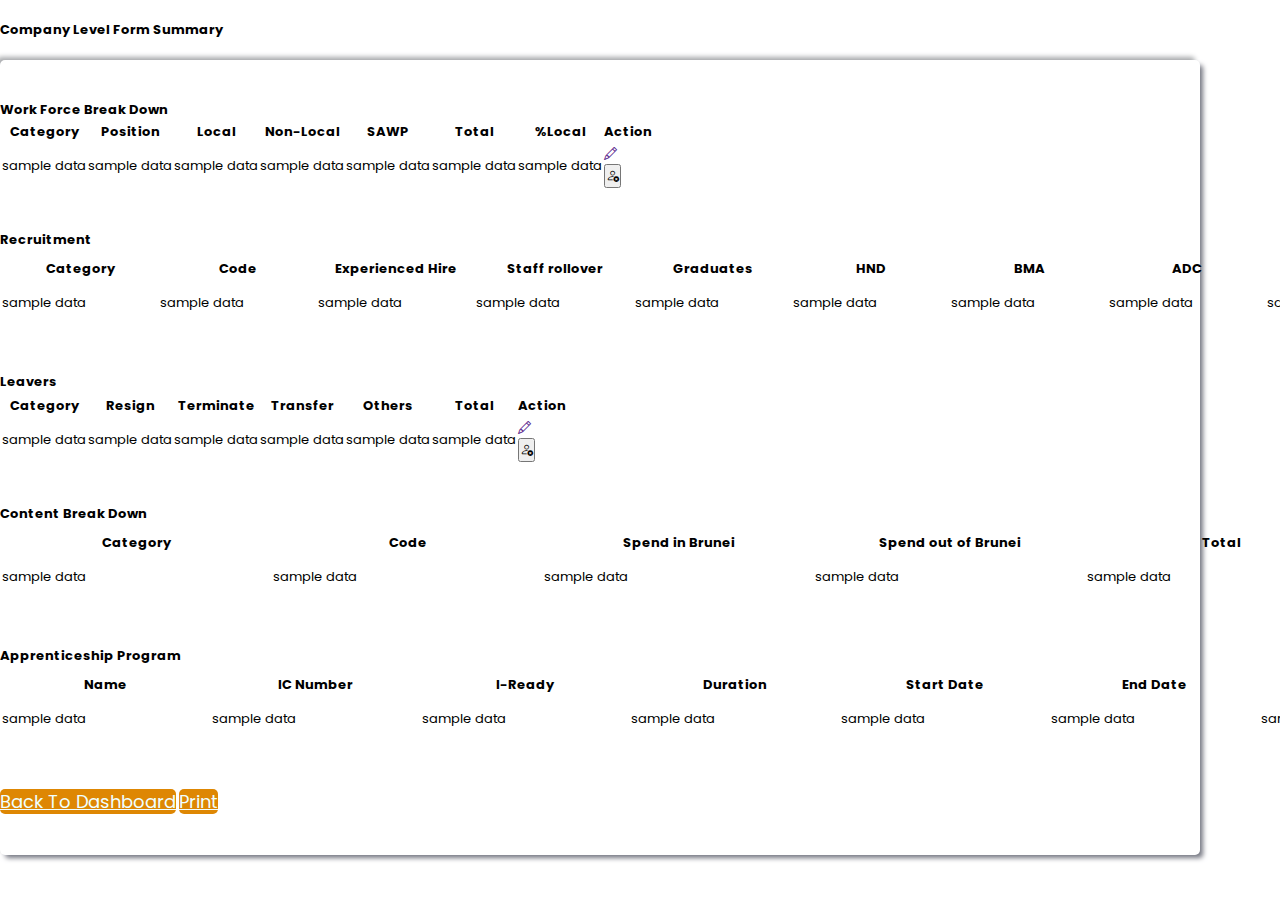
<file: summary.html>
<!DOCTYPE html>

<html lang="en" dir="ltr">

<head>

    <meta charset="UTF-8" />
    <meta name="viewport" content="width=device-width, initial-scale=1.0">

    <link rel="stylesheet" href="style.css" />
    <link rel="stylesheet" href="https://cdn.jsdelivr.net/npm/bootstrap@4.6.0/dist/css/bootstrap.min.css" integrity="sha384-B0vP5xmATw1+K9KRQjQERJvTumQW0nPEzvF6L/Z6nronJ3oUOFUFpCjEUQouq2+l" crossorigin="anonymous">
    <link rel="stylesheet" href='https://cdnjs.cloudflare.com/ajax/libs/font-awesome/6.2.0/css/all.min.css'> 
    <link rel="preconnect" href="https://fonts.gstatic.com">
    <!-- Boxicons CDN Link -->
    <link href="https://unpkg.com/boxicons@2.0.7/css/boxicons.min.css" rel="stylesheet" />
    <link href="https://cdn.jsdelivr.net/npm/bootstrap@5.3.0-alpha1/dist/css/bootstrap.min.css" rel="stylesheet" integrity="sha384-GLhlTQ8iRABdZLl6O3oVMWSktQOp6b7In1Zl3/Jr59b6EGGoI1aFkw7cmDA6j6gD" crossorigin="anonymous">
    <link rel="stylesheet" href="https://cdn.jsdelivr.net/npm/bootstrap-icons@1.10.3/font/bootstrap-icons.css">

    <title>ICV Report</title>

  </head>

  <body style="background-color: #fff;">
<br>
  <h3 class="text-center">Company Level Form Summary</h3>

  <br>

  <div class="container-fluid" id="summary">
   
    <br><br>
    <h4>Work Force Break Down</h4>
    <div class="table-responsive">
  <table class="table table-bordered table-md text-center">
    <thead>
      <tr>
        <th scope="col">Category</th>
        <th scope="col">Position</th>
        <th scope="col">Local</th>
        <th scope="col">Non-Local</th>
        <th scope="col">SAWP</th>
        <th scope="col">Total</th>
        <th scope="col">%Local</th>
        <th scope="col" class="text-end">Action</th>
      </tr>
    </thead>

    <tbody>
      
      <tr>
        <td>sample data</td>
        <td>sample data</td>
        <td>sample data</td>
        <td>sample data</td>
        <td>sample data</td>
        <td>sample data</td>
        <td>sample data</td>
        <td class="text-end">

        <div class="d-flex flex-row justify-content-end gap-1">
  
                <a href="" type="button" class="btn btn-warning btn-small">
                  <i class="bi bi-pencil"></i>
                </a>
  
                <form action="" method="" class="position-relative">
                  <button type="submit" class="btn btn-danger btn-small">
                    <i class="bi bi-person-x"></i>
                  </button>
                </form>
  
              </div>
  
  
            </td>
          </tr>
      </tbody>
    </table>
  </div>
<br><br>
<h4>Recruitment</h4>
  <div class="table-responsive">
    <table class="table table-bordered table-sm" id="hire_table">
      <thead>
        <tr>
          <tr>
            <th scope="col">Category</th>
            <th scope="col">Code</th>
            <th scope="col">Experienced Hire</th>
            <th scope="col">Staff rollover</th>
            <th scope="col">Graduates</th>
            <th scope="col">HND</th>
            <th scope="col">BMA</th>
            <th scope="col">ADC</th>
            <th scope="col">IBTE</th>
            <th scope="col">School Leavers</th>
            <th scope="col">Total</th>
          <th scope="col" class="text-end">Action</th>
        </tr>
      </thead>
  
      <tbody>
     
        <tr>
          <td>sample data</td>
          <td>sample data</td>
          <td>sample data</td>
          <td>sample data</td>
          <td>sample data</td>
          <td>sample data</td>
          <td>sample data</td>
          <td>sample data</td>
          <td>sample data</td>
          <td>sample data</td>
          <td>sample data</td>
          <td class="text-end">
  
          <div class="d-flex flex-row justify-content-end gap-1">
    
                  <a href="" type="button" class="btn btn-warning btn-small">
                    <i class="bi bi-pencil"></i>
                  </a>
    
                  <form action="" method="" class="position-relative">
                    <button type="submit" class="btn btn-danger btn-small">
                      <i class="bi bi-person-x"></i>
                    </button>
                  </form>
    
                </div>
    
    
              </td>
            </tr>
        </tbody>
      </table>
    </div>
    <br><br>
    <h4>Leavers</h4>
      <div class="table-responsive">
        <table class="table table-bordered table-sm">
          <thead>
            <tr>
              <tr>
                <th scope="col">Category</th>
                <th scope="col">Resign</th>
                <th scope="col">Terminate</th>
                <th scope="col">Transfer</th>
                <th scope="col">Others</th>
                <th scope="col">Total</th>
              <th scope="col" class="text-end">Action</th>
            </tr>
          </thead>
      
          <tbody>
           
            <tr>
                <td>sample data</td>
                <td>sample data</td>
                <td>sample data</td>
                <td>sample data</td>
                <td>sample data</td>
                <td>sample data</td>
              <td class="text-end">
      
              <div class="d-flex flex-row justify-content-end gap-1">
        
                      <a href="" type="button" class="btn btn-warning btn-small">
                        <i class="bi bi-pencil"></i>
                      </a>
        
                      <form action="" method="" class="position-relative">
                        <button type="submit" class="btn btn-danger btn-small">
                          <i class="bi bi-person-x"></i>
                        </button>
                      </form>
        
                    </div>
        
        
                  </td>
                </tr>
            </tbody>
          </table>
        </div>
        <br><br>
        <h4>Content Break Down</h4>
          <div class="table-responsive">
            <table class="table table-bordered table-sm" id="hire_table">
              <thead>
                <tr>
                  <tr>
                    <th scope="col">Category</th>
                    <th scope="col">Code</th>
                    <th scope="col">Spend in Brunei</th>
                    <th scope="col">Spend out of Brunei</th>
                    <th scope="col">Total</th>
                    <th scope="col">% Spend in Brunei</th>
                  <th scope="col" class="text-end">Action</th>
                </tr>
              </thead>
          
              <tbody>
               
                <tr>
                    <td>sample data</td>
                    <td>sample data</td>
                    <td>sample data</td>
                    <td>sample data</td>
                    <td>sample data</td>
                    <td>sample data</td>
                  <td class="text-end">
          
                  <div class="d-flex flex-row justify-content-end gap-1">
            
                          <a href="" type="button" class="btn btn-warning btn-small">
                            <i class="bi bi-pencil"></i>
                          </a>
            
                          <form action="" method="" class="position-relative">
                            <button type="submit" class="btn btn-danger btn-small">
                              <i class="bi bi-person-x"></i>
                            </button>
                          </form>
            
                        </div>
            
            
                      </td>
                    </tr>
                </tbody>
              </table>
            </div>

            <br><br>
<h4>Apprenticeship Program</h4>
  <div class="table-responsive">
    <table class="table table-bordered table-sm" id="app_table">
      <thead>
        <tr>
          <tr>
            <th scope="col">Name</th>
            <th scope="col">IC Number</th>
            <th scope="col">I-Ready</th>
            <th scope="col">Duration</th>
            <th scope="col">Start Date</th>
            <th scope="col">End Date</th>
            <th scope="col">Qualification</th>
            <th scope="col">Skills/Trade</th>
            <th scope="col">Accreditation</th>
          <th scope="col" class="text-end">Action</th>
        </tr>
      </thead>
  
      <tbody>
        
        <tr>
            <td>sample data</td>
            <td>sample data</td>
            <td>sample data</td>
            <td>sample data</td>
            <td>sample data</td>
            <td>sample data</td>
            <td>sample data</td>
            <td>sample data</td>
            <td>sample data</td>
          <td class="text-end">
  
          <div class="d-flex flex-row justify-content-end gap-1">
    
                  <a href="" type="button" class="btn btn-warning btn-small">
                    <i class="bi bi-pencil"></i>
                  </a>
    
                  <form action="" method="" class="position-relative">
                    <button type="submit" class="btn btn-danger btn-small">
                      <i class="bi bi-person-x"></i>
                    </button>
                  </form>
    
                </div>
    
    
              </td>
            </tr>
        </tbody>
      </table>
    </div>
    <br><br>
    <div class="text-right">
    <a href="vendor_dashboard.html" class="btn btn-lg" id="viewbtn" style="font-size: large;">Back To Dashboard</a>
    <a href="" class="btn btn-lg" id="viewbtn" style="font-size: large;">Print</a>
  </div>
    <br><br>
  </div>

  <br><br>
  

 




       <!--jQuery and Bootstrap Bundle (includes Popper) -->
   <script src="https://code.jquery.com/jquery-3.5.1.slim.min.js" integrity="sha384-DfXdz2htPH0lsSSs5nCTpuj/zy4C+OGpamoFVy38MVBnE+IbbVYUew+OrCXaRkfj" crossorigin="anonymous"></script>
   <script src="https://cdn.jsdelivr.net/npm/bootstrap@4.6.0/dist/js/bootstrap.bundle.min.js" integrity="sha384-Piv4xVNRyMGpqkS2by6br4gNJ7DXjqk09RmUpJ8jgGtD7zP9yug3goQfGII0yAns" crossorigin="anonymous"></script>
   <script src="https://cdn.jsdelivr.net/npm/@popperjs/core@2.11.6/dist/umd/popper.min.js" integrity="sha384-oBqDVmMz9ATKxIep9tiCxS/Z9fNfEXiDAYTujMAeBAsjFuCZSmKbSSUnQlmh/jp3" crossorigin="anonymous"></script>
    </body>
  </html>
</file>
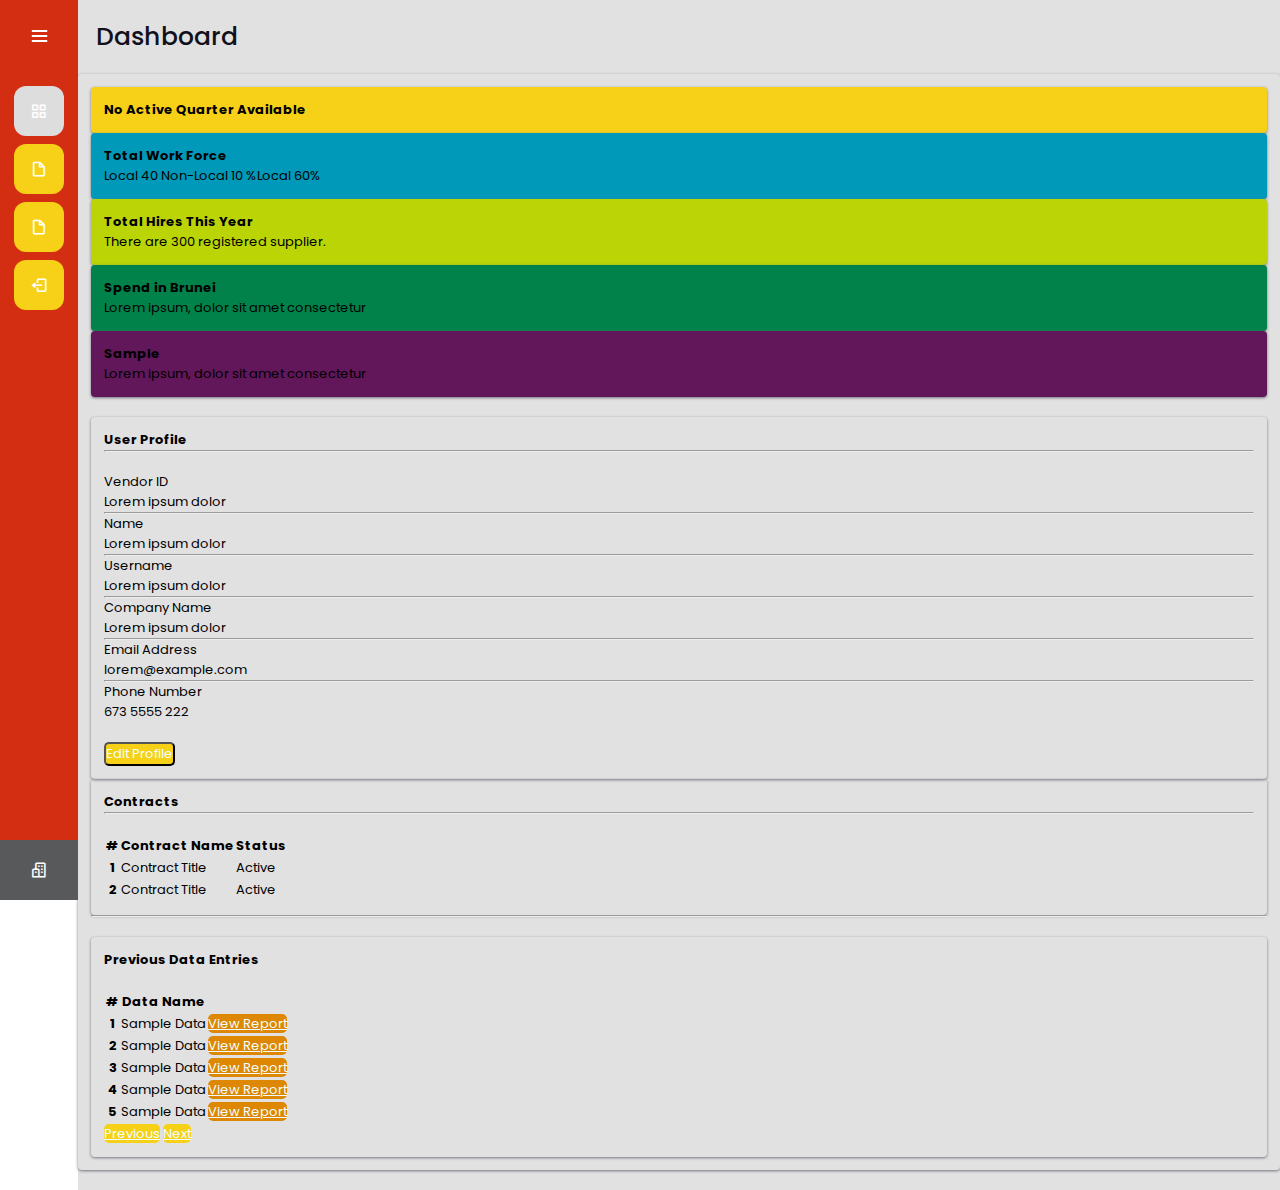
<file: vendor_dashboard.html>
<!DOCTYPE html>

<html lang="en" dir="ltr">

<head>

    <meta charset="UTF-8" />
    <meta name="viewport" content="width=device-width, initial-scale=1.0">

    <link rel="stylesheet" href="style.css" />
    <link rel="stylesheet" href="https://cdn.jsdelivr.net/npm/bootstrap@4.6.0/dist/css/bootstrap.min.css" integrity="sha384-B0vP5xmATw1+K9KRQjQERJvTumQW0nPEzvF6L/Z6nronJ3oUOFUFpCjEUQouq2+l" crossorigin="anonymous">
    <link rel="stylesheet" href='https://cdnjs.cloudflare.com/ajax/libs/font-awesome/6.2.0/css/all.min.css'> 
    <link rel="preconnect" href="https://fonts.gstatic.com">
    <!-- Boxicons CDN Link -->
    <link href="https://unpkg.com/boxicons@2.0.7/css/boxicons.min.css" rel="stylesheet" />

    <title>ICV Report</title>

  </head>

  <body>

    <div class="sidebar">
      <div class="logo-details">
        <div class="logo_name">ICV System</div>
        <i class="bx bx-menu" id="btn"></i>
      </div>
      <ul class="nav-list">
        <li>
          <a href="vendor_dashboard.html" style="background-color:#dddddd;">
            <i class="bx bx-grid-alt"></i>
            <span class="links_name">Dashboard</span>
          </a>
          <span class="tooltip">Dashboard</span>
        </li>
        <li>
          <a href="company_level.html">
            <i class='bx bx-file-blank'></i>
            <span class="links_name">Company Level Form</span>
          </a>
          <span class="tooltip">Company Level Form</span>
        </li>
        <li>
          <a href="contract_level.html">
            <i class='bx bx-file-blank'></i>
            <span class="links_name">Contract Level Form</span>
          </a>
          <span class="tooltip">Contract Level Form</span>
        </li>
        <li>
          <a href="index.html">
            <i class="bx bx-log-out"></i>
            <span class="links_name">Log Out</span>
          </a>
          <span class="tooltip">Log Out</span>
        </li>
        <li class="profile">
          <div class="profile-details">
            <div class="name_job">
              <div class="name">Company Name</div>
              <div class="job">ID 007</div>
            </div>
          </div>
          <i class="bx bx-buildings" id="log_out"><a href=""></a></i>
        </li>
      </ul>
    </div>
    
<script>

let sidebar = document.querySelector(".sidebar");
let closeBtn = document.querySelector("#btn");
let searchBtn = document.querySelector(".bx-search");

closeBtn.addEventListener("click", ()=>{
  sidebar.classList.toggle("open");
  menuBtnChange();//calling the function(optional)
});


// following are the code to change sidebar button(optional)
function menuBtnChange() {
 if(sidebar.classList.contains("open")){
   closeBtn.classList.replace("bx-menu", "bx-menu-alt-right");//replacing the iocns class
 }else {
   closeBtn.classList.replace("bx-menu-alt-right","bx-menu");//replacing the iocns class
 }
}

</script>

    <section class="home-section">
      <div class="text">Dashboard</div>
      <div class="container">
      <div class="card">
      <div class="card-body">
      <div class="container">
      <div class="row">
      <div class="col-lg-12">
      <div class="card mb-4" style="background-color: #F7D117;">
      <div class="card-body">
                            
        <h5 id="myId" style="display: none">No Active Quarter Available</h5>
        <h5 id="Q01" style="display: none">Quarter 1</h5>
        <h5 id="Q02" style="display: none">Quarter 2 is now active. Please fill in the form before 22nd July 2023.</h5>
        <h5 id="Q03" style="display: none">Quarter 3</h5>
        <h5 id="Q04" style="display: none">Quarter 4</h5>
      </div>
      </div>
      </div>

     <script>
    
    //To get the date and month
      var currentTime = new Date()
      var month = currentTime.getMonth() + 1
      var day = currentTime.getDate()
                
      if(day <= 22 && month == 4)
          {
        // document.write ("Date " +day + " Month " +month);
         document.getElementById("Q01").style.display = 'block';
          //var title = document.createElement("h3");
          //title.setAttribute = ("id", "Q01")
          //var text = document.createTextNode("Quarter 1");
          //title.appendChild(text);
          //document.getElementById("quarter").appendChild(title);
         }
                
        else if(day <= 22 && month == 7) {
        //document.write ("Date " +day + " Month " +month);
        document.getElementById("Q02").style.display = 'block';
        //var title = document.createElement("h3");
        //title.setAttribute = ("id", "Q02")
        //var text = document.createTextNode("Quarter 2");
        //title.appendChild(text);
        //document.getElementById("quarter").appendChild(title);
         }
                
         else if(day <= 22 && month == 10) {
         //document.write ("Date " +day + " Month " +month);
        document.getElementById("Q03").style.display = 'none';
        //var title = document.createElement("h3");
        //title.setAttribute = ("id", "Q03")
        //var text = document.createTextNode("Quarter 3");
        //title.appendChild(text);
        //document.getElementById("quarter").appendChild(title);
        }
                
        else if(day <= 22 && month == 1) {
        // document.write ("Date " +day + " Month " +month);
        document.getElementById("Q04").style.display = 'none';
        //var title = document.createElement("h3");
        //title.setAttribute = ("id", "Q04")
        //var text = document.createTextNode("Quarter 4");
        //element.appendChild(text);
        //document.getElementById("quarter").appendChild(title);
         }
                
         else {
         document.getElementById("myId").style.display = 'block';
        }
                
     </script>

<div class="card-body">
  <div class="row">
  <div class="col-sm-3">
    <div class="card text-white" style="background-color: #0099BA;">
      <div class="card-body">
        <h5 class="card-title">Total Work Force</h5>
        <p class="card-text">Local 40 Non-Local 10  %Local 60%</p>
      </div>
    </div>
  </div>
  <div class="col-sm-3">
    <div class="card text-white" style="background-color: #BAD405;">
      <div class="card-body">
        <h5 class="card-title">Total Hires This Year</h5>
        <p class="card-text">There are 300 registered supplier.</p>
      </div>
    </div>
  </div>
  <div class="col-sm-3">
      <div class="card text-white" style="background-color: #00824A;">
        <div class="card-body">
          <h5 class="card-title">Spend in Brunei</h5>
          <p class="card-text">Lorem ipsum, dolor sit amet consectetur</p>
        </div>
      </div>
    </div>
  <div class="col-sm-3">
      <div class="card text-white" style="background-color: #611759;">
        <div class="card-body">
          <h5 class="card-title">Sample</h5>
          <p class="card-text">Lorem ipsum, dolor sit amet consectetur</p>
        </div>
      </div>
    </div>
    </div>
    </div>
    
                       
                        <div class="col-lg-12">
                          <br>
                          <div class="card mb-4">
                            <div class="card-body">
                              <h3 class="mb-0">User Profile</h3>
                              <hr>
                              <br>
                              <div class="row">
                                <div class="col-sm-3">
                                  <p class="mb-0">Vendor ID</p>
                                </div>
                                <div class="col-sm-9">
                                  <p class="text-muted mb-0">Lorem ipsum dolor</p>
                                </div>
                              </div>
                              <hr>
                              <div class="row">
                                <div class="col-sm-3">
                                  <p class="mb-0">Name</p>
                                </div>
                                <div class="col-sm-9">
                                  <p class="text-muted mb-0">Lorem ipsum dolor</p>
                                </div>
                              </div>
                              <hr>
                              <div class="row">
                                <div class="col-sm-3">
                                  <p class="mb-0">Username</p>
                                </div>
                                <div class="col-sm-9">
                                  <p class="text-muted mb-0">Lorem ipsum dolor</p>
                                </div>
                              </div>
                              <hr>
                              <div class="row">
                                <div class="col-sm-3">
                                  <p class="mb-0">Company Name</p>
                                </div>
                                <div class="col-sm-9">
                                  <p class="text-muted mb-0">Lorem ipsum dolor</p>
                                </div>
                              </div>
                              <hr>
                              <div class="row">
                                <div class="col-sm-3">
                                  <p class="mb-0">Email Address</p>
                                </div>
                                <div class="col-sm-9">
                                  <p class="text-muted mb-0">lorem@example.com</p>
                                </div>
                              </div>
                              <hr>
                              <div class="row">
                                <div class="col-sm-3">
                                  <p class="mb-0">Phone Number</p>
                                </div>
                                <div class="col-sm-9">
                                  <p class="text-muted mb-0">673 5555 222</p>
                                </div>
                              </div>
                              <br>
                              <div class="text-right">
                                <button type="button" class="btn btn-lg" id="signbutton">Edit Profile</button>
                              </div>
                            </div>
                          </div>
                        </div>
                        <div class="col-lg-12">
                          <div class="card mb-4">
                            <div class="card-body">
                              
                              <h3 class="mb-0">Contracts</h3>
                              <hr>
            <br>
            <table class="table table-bordered table-responsive">
                <thead>
                  <tr>
                    <th scope="col">#</th>
                    <th class="w-100">Contract Name</th>
                    <th>Status</th>
                  </tr>
                </thead>
                <tbody>
                  <tr>
                    <th scope="row">1</th>
                    <td>Contract Title</td>
                    <td>Active</td>
                  </tr>
                  <tr>
                    <th scope="row">2</th>
                    <td>Contract Title</td>
                    <td>Active</td>
                  </tr>
                </tbody>
              </table>
                            </div>
                          </div>
                        </div>
                      
                    <hr><br>
                    <div class="col-lg-12">
                      <div class="card mb-4">
                        <div class="card-body">
                    <h3>Previous Data Entries</h3>
                    <br>
                    <table class="table table-bordered table-responsive">
                      <thead>
                        <tr>
                          <th scope="col">#</th>
                          <th class="w-100">Data Name</th>
                          <th scope="col"></th>
                        </tr>
                      </thead>
                      <tbody>
                        <tr>
                          <th scope="row">1</th>
                          <td>Sample Data</td>
                          <td><a href="" class="btn btn-md" id="viewbtn">View Report</a></td>
                        </tr>
                        <tr>
                          <th scope="row">2</th>
                          <td>Sample Data</td>
                          <td><a href="" class="btn btn-md" id="viewbtn">View Report</a></td>
                        </tr>
                        <tr>
                          <th scope="row">3</th>
                          <td>Sample Data</td>
                          <td><a href="" class="btn btn-md" id="viewbtn">View Report</a></td>
                        </tr>
                        <tr>
                          <th scope="row">4</th>
                          <td>Sample Data</td>
                          <td><a href="" class="btn btn-md" id="viewbtn">View Report</a></td>
                        </tr>
                        <tr>
                          <th scope="row">5</th>
                          <td>Sample Data</td>
                          <td><a href="" class="btn btn-md" id="viewbtn">View Report</a></td>
                        </tr>
                      </tbody>
                    </table>
                    <div class="text-right">
                      <a href="#" class="btn btn-prev btn-lg" id="signbutton">Previous</a>
                      <!--<a href="#" class="btn btn-save btn-lg" type="submit" id="save">Save</a>-->
                      <a href="#" class="btn btn-next btn-lg" id="signbutton">Next</a>
                    </div>
                    </div></div></div>
                </div>
            </div>
          </div>
          </div>
          <br>
    </section>

     <!--jQuery and Bootstrap Bundle (includes Popper) -->
 <script src="https://code.jquery.com/jquery-3.5.1.slim.min.js" integrity="sha384-DfXdz2htPH0lsSSs5nCTpuj/zy4C+OGpamoFVy38MVBnE+IbbVYUew+OrCXaRkfj" crossorigin="anonymous"></script>
 <script src="https://cdn.jsdelivr.net/npm/bootstrap@4.6.0/dist/js/bootstrap.bundle.min.js" integrity="sha384-Piv4xVNRyMGpqkS2by6br4gNJ7DXjqk09RmUpJ8jgGtD7zP9yug3goQfGII0yAns" crossorigin="anonymous"></script>
 <script src="https://cdn.jsdelivr.net/npm/@popperjs/core@2.11.6/dist/umd/popper.min.js" integrity="sha384-oBqDVmMz9ATKxIep9tiCxS/Z9fNfEXiDAYTujMAeBAsjFuCZSmKbSSUnQlmh/jp3" crossorigin="anonymous"></script>
  </body>
</html>
</file>
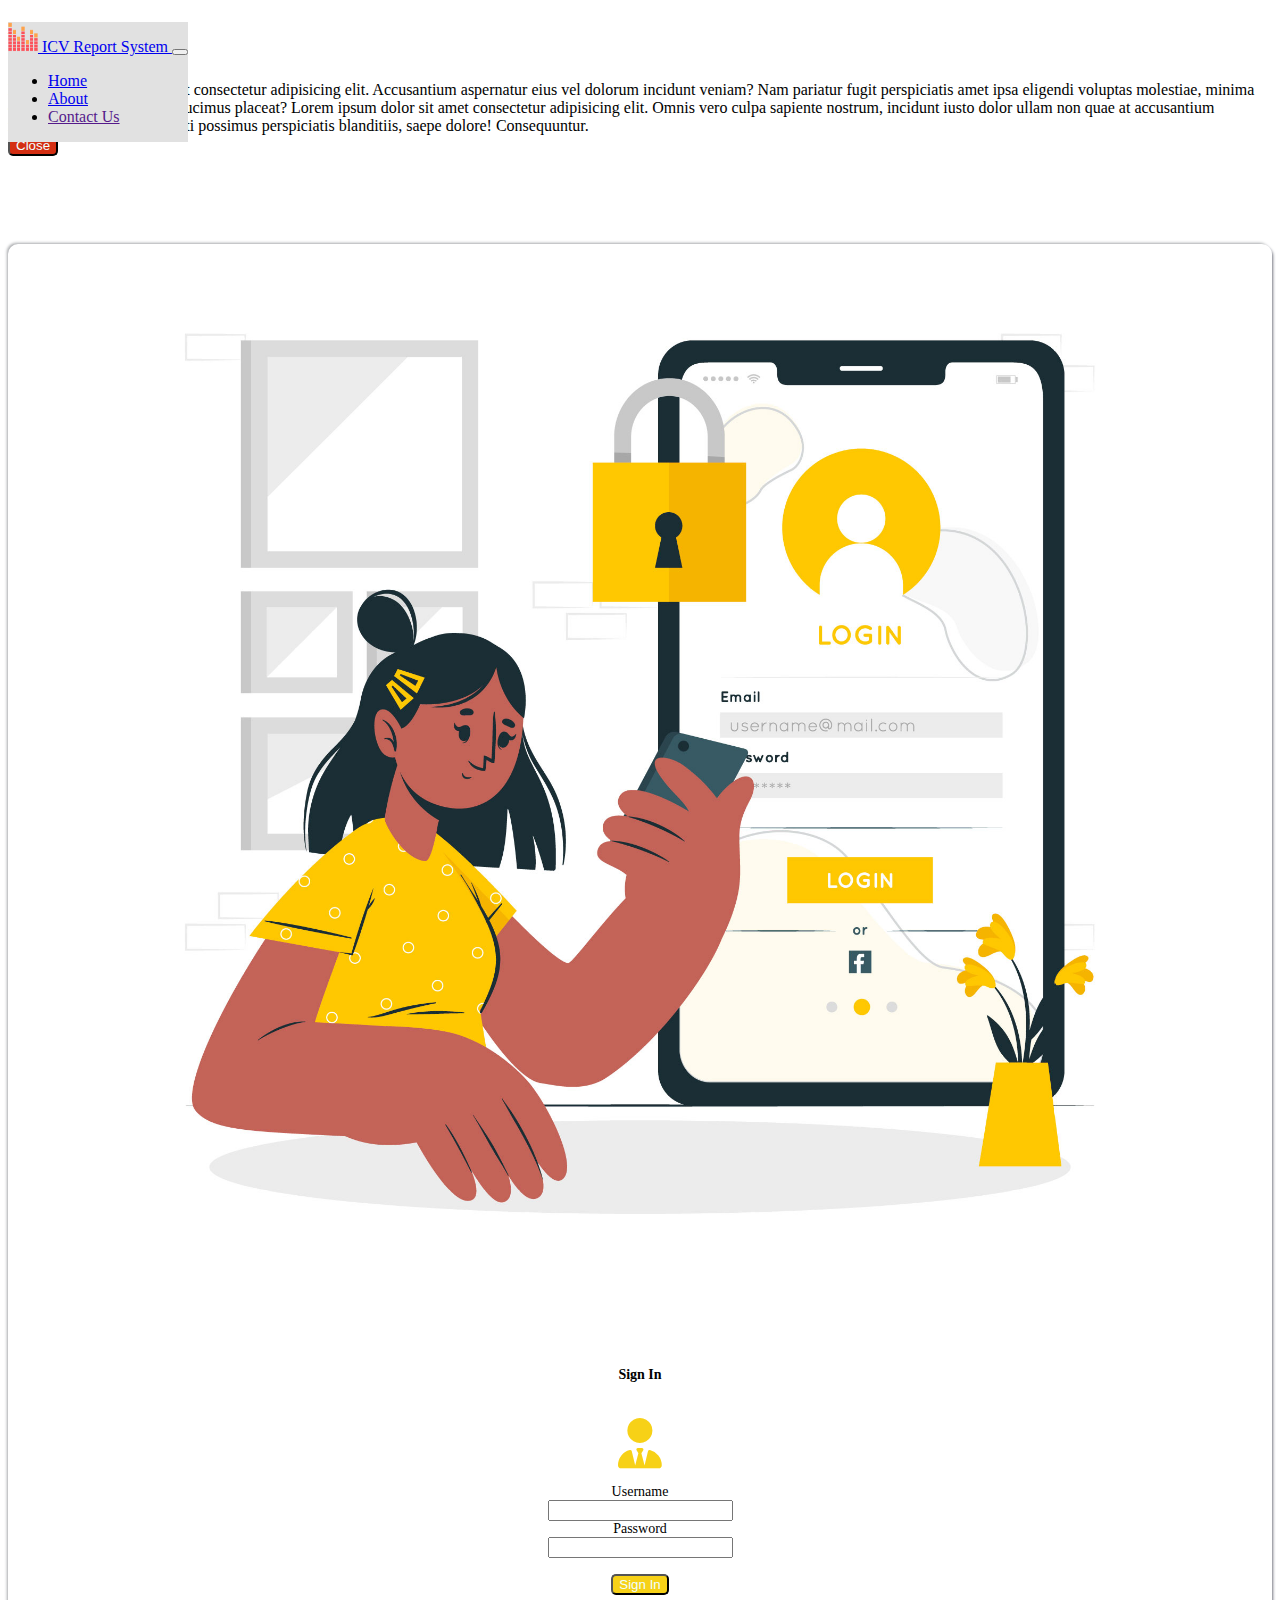
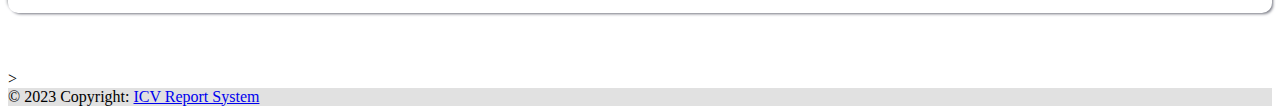
<file: vendor_signin.html>
<!DOCTYPE html>

<html lang="en" dir="ltr">

<head>

  <meta charset="UTF-8" />
    <meta name="viewport" content="width=device-width, initial-scale=1.0">
    
    <link rel="stylesheet" href="https://cdn.jsdelivr.net/npm/bootstrap@4.6.0/dist/css/bootstrap.min.css" integrity="sha384-B0vP5xmATw1+K9KRQjQERJvTumQW0nPEzvF6L/Z6nronJ3oUOFUFpCjEUQouq2+l" crossorigin="anonymous"> 
    <link rel="stylesheet" href='https://cdnjs.cloudflare.com/ajax/libs/font-awesome/6.2.0/css/all.min.css'> 
    <link rel="preconnect" href="https://fonts.gstatic.com">
    <link rel="stylesheet" href="cssstyle.css">
    <link href="https://fonts.googleapis.com/css2?family=Lobster+Two&display=swap" rel="stylesheet">
    <script src="https://ajax.googleapis.com/ajax/libs/jquery/3.4.1/jquery.min.js"></script>
    
    
    <title>ICV Report - Sign In</title>

</head>

<body>
    
    <div class="container-fluid" id="menu">
        <nav class="navbar navbar-expand-lg navbar-light">
          <a class="navbar-brand" href="index.html">
            <img src="logo2.png" width="30" height="30" class="d-inline-block align-top" alt="">
            ICV Report System
          </a>
          <button class="navbar-toggler" type="button" data-toggle="collapse" data-target="#navbarNav" aria-controls="navbarNav" aria-expanded="false" aria-label="Toggle navigation" style="color: #f5f5f5;">
            <span class="navbar-toggler-icon"></span>
          </button>
          <div class="collapse navbar-collapse" id="navbarNav">
            <ul class="navbar-nav ml-auto">
              <li class="nav-item active">
                <a class="nav-link" href="index" id="navlink">Home <span class="sr-only">(current)</span></a>
              </li>
              <li class="nav-item">
                <a class="nav-link" data-toggle="modal" data-target="#exampleModalCenter" href="#" id="navlink">About</a>
              </li>
              <li class="nav-item">
                <a class="nav-link" href="" id="navlink">Contact Us</a>
              </li>
            </ul>
            
          </div>
        </nav>
    </div>

    <!-- About Modal -->
<div class="modal fade" id="exampleModalCenter" tabindex="-1" role="dialog" aria-labelledby="exampleModalCenterTitle" aria-hidden="true">
  <div class="modal-dialog modal-dialog-centered" role="document">
    <div class="modal-content">
      <div class="modal-header">
        <h5 class="modal-title" id="exampleModalLongTitle">About ICV Reporting System</h5>
        <button type="button" class="close" data-dismiss="modal" aria-label="Close">
          <span aria-hidden="true">&times;</span>
        </button>
      </div>
      <div class="modal-body">
        Lorem, ipsum dolor sit amet consectetur adipisicing elit. Accusantium aspernatur eius vel dolorum incidunt veniam? Nam pariatur fugit perspiciatis amet ipsa eligendi voluptas molestiae, minima quasi, reiciendis nostrum, ducimus placeat?

        Lorem ipsum dolor sit amet consectetur adipisicing elit. Omnis vero culpa sapiente nostrum, incidunt iusto dolor ullam non quae at accusantium necessitatibus nobis, corrupti possimus perspiciatis blanditiis, saepe dolore! Consequuntur.

      </div>
      <div class="modal-footer">
        <button type="button" class="btn btn-nd" id="signbutton" data-dismiss="modal">Close</button>
      </div>
    </div>
  </div>
</div>

<!-- End of About Modal -->

<br>
      <div class="container" id="signcorner">
        <div class="row" style="padding-bottom: 18px;">
          <div class="col-sm-5" id="kutak">
            <img src="4794658.jpg" id="pic">
            <div class="middle">
              <p style="color: black;">Don't have an account yet? Sign Up Here</p>
             <a href="vendor_signup.html" class="btn btn-lg" style="text-decoration: none" id="signbutton">Sign Up</a>
            </div>
          </div>
          <div class="col-sm-7" style="padding-top: 40px; text-align: center;">
            <div class="container" style="color: black;">
            
            <h4 style="color: black;">Sign In</h4>
            <br>
            <i class="fa-solid fa-user-tie" id="awesome"></i>
            <br><br>
          
            <form action="" method="">
              <div class="row mb-3">
                <label for="inputEmail3" class="col-sm-3 col-form-label">Username</label>
                <div class="col-sm-9">
                  <input type="text" class="form-control shadow-none" id="username" name="vendor_username">
                </div>
              </div>
              <div class="row mb-3">
                <label for="inputPassword3" class="col-sm-3 col-form-label">Password</label>
                <div class="col-sm-9">
                  <input type="password" class="form-control shadow-none" id="password" name="vendor_password">
                </div>
              </div>
              <br>
              <button type="button" class="btn btn-lg" id="sign" onclick="window.location.href='vendor_dashboard.html';">Sign In</button>
              </form>
            </div>
          </div>
        </div>
      </div>
     </div>
>

<footer class="text-center text-secondary" style="background-color: #504b4b;">

  <!-- Grid container -->
  <div class="container p-4"></div>

  <!-- Copyright -->
  <div class="text-center p-3" style="background-color: #e1e1e1;">
    © 2023 Copyright:
    <a class="text-secondary" href="https://mdbootstrap.com/">ICV Report System</a>
  </div>

</footer>

 <!--jQuery and Bootstrap Bundle (includes Popper) -->
 <script src="https://code.jquery.com/jquery-3.5.1.slim.min.js" integrity="sha384-DfXdz2htPH0lsSSs5nCTpuj/zy4C+OGpamoFVy38MVBnE+IbbVYUew+OrCXaRkfj" crossorigin="anonymous"></script>
 <script src="https://cdn.jsdelivr.net/npm/bootstrap@5.3.0-alpha1/dist/js/bootstrap.bundle.min.js" integrity="sha384-w76AqPfDkMBDXo30jS1Sgez6pr3x5MlQ1ZAGC+nuZB+EYdgRZgiwxhTBTkF7CXvN" crossorigin="anonymous"></script>
 <script src="https://cdn.jsdelivr.net/npm/bootstrap@4.6.0/dist/js/bootstrap.bundle.min.js" integrity="sha384-Piv4xVNRyMGpqkS2by6br4gNJ7DXjqk09RmUpJ8jgGtD7zP9yug3goQfGII0yAns" crossorigin="anonymous"></script>
 <script src="https://cdn.jsdelivr.net/npm/@popperjs/core@2.11.6/dist/umd/popper.min.js" integrity="sha384-oBqDVmMz9ATKxIep9tiCxS/Z9fNfEXiDAYTujMAeBAsjFuCZSmKbSSUnQlmh/jp3" crossorigin="anonymous"></script>
 <script src="https://cdn.jsdelivr.net/npm/bootstrap@5.3.0-alpha1/dist/js/bootstrap.min.js" integrity="sha384-mQ93GR66B00ZXjt0YO5KlohRA5SY2XofN4zfuZxLkoj1gXtW8ANNCe9d5Y3eG5eD" crossorigin="anonymous"></script>

</body>

</html>
</file>
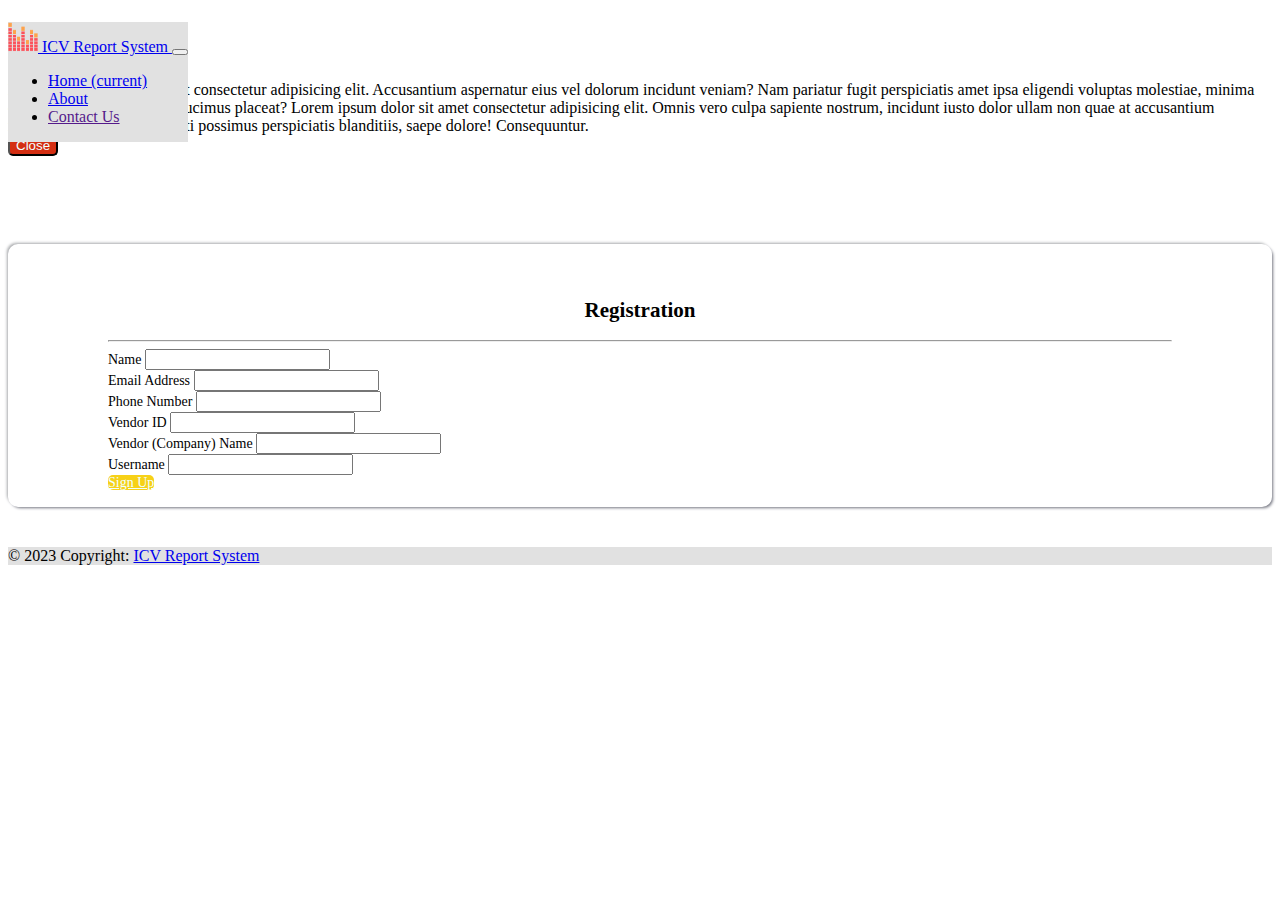
<file: vendor_signup.html>
<!DOCTYPE html>

<html lang="en" dir="ltr">

<head>

  <meta charset="UTF-8" />
  <meta name="viewport" content="width=device-width, initial-scale=1.0">

  <link rel="stylesheet" href="https://cdn.jsdelivr.net/npm/bootstrap@4.6.0/dist/css/bootstrap.min.css" integrity="sha384-B0vP5xmATw1+K9KRQjQERJvTumQW0nPEzvF6L/Z6nronJ3oUOFUFpCjEUQouq2+l" crossorigin="anonymous"> <link rel="preconnect" href="https://fonts.gstatic.com">
  <link rel="stylesheet" href="cssstyle.css">
  <link href="https://fonts.googleapis.com/css2?family=Lobster+Two&display=swap" rel="stylesheet">
  <script src="https://ajax.googleapis.com/ajax/libs/jquery/3.4.1/jquery.min.js"></script>
    
    
  <title>ICV Report - Sign Up</title>

</head>

<body>
    
  <div class="container-fluid" id="menu">
    <nav class="navbar navbar-expand-lg navbar-light navbar-fixed-top">
      <a class="navbar-brand" href="index.html">
        <img src="logo2.png" width="30" height="30" class="d-inline-block align-top" alt="">
        ICV Report System
      </a>
      <button class="navbar-toggler" type="button" data-toggle="collapse" data-target="#navbarNav" aria-controls="navbarNav" aria-expanded="false" aria-label="Toggle navigation" style="color: #f5f5f5;">
        <span class="navbar-toggler-icon"></span>
      </button>
      <div class="collapse navbar-collapse" id="navbarNav">
        <ul class="navbar-nav ml-auto">
          <li class="nav-item active">
            <a class="nav-link" href="index.html" id="navlink">Home <span class="sr-only">(current)</span></a>
          </li>
          <li class="nav-item">
            <a class="nav-link" data-toggle="modal" data-target="#exampleModalCenter" href="#" id="navlink">About</a>
          </li>
          <li class="nav-item">
            <a class="nav-link" href="" id="navlink">Contact Us</a>
          </li>
        </ul>
        
      </div>
    </nav>
  </div>

<!-- About Modal -->
<div class="modal fade" id="exampleModalCenter" tabindex="-1" role="dialog" aria-labelledby="exampleModalCenterTitle" aria-hidden="true">
  <div class="modal-dialog modal-dialog-centered" role="document">
    <div class="modal-content">
      <div class="modal-header">
        <h5 class="modal-title" id="exampleModalLongTitle">About ICV Reporting System</h5>
        <button type="button" class="close" data-dismiss="modal" aria-label="Close">
          <span aria-hidden="true">&times;</span>
        </button>
      </div>
      <div class="modal-body">
        Lorem, ipsum dolor sit amet consectetur adipisicing elit. Accusantium aspernatur eius vel dolorum incidunt veniam? Nam pariatur fugit perspiciatis amet ipsa eligendi voluptas molestiae, minima quasi, reiciendis nostrum, ducimus placeat?

        Lorem ipsum dolor sit amet consectetur adipisicing elit. Omnis vero culpa sapiente nostrum, incidunt iusto dolor ullam non quae at accusantium necessitatibus nobis, corrupti possimus perspiciatis blanditiis, saepe dolore! Consequuntur.
      </div>
      <div class="modal-footer">
        <button type="button" class="btn btn-nd" id="signbutton" data-dismiss="modal">Close</button>
      </div>
    </div>
  </div>
</div>

<!-- End of About Modal -->
<br>

   <div class="container" id="registersection">
    <div class="row">
      <div class="col">
        <br>
      <h2 style="color: black; text-align: center;">Registration</h2>
      <hr>
      
      <form action="" method="">
        <div class="form-row">
          <div class="form-group col-md-6">
            <label for="vendor_name">Name</label>
            <input type="text" class="form-control" name="name" id="name" placeholder="">
          </div>
          <div class="form-group col-md-6">
            <label for="vendor_email">Email Address</label>
            <input type="email" class="form-control" name="vendor_email" id="vendor_email" placeholder="">
          </div>
        </div>
        <div class="form-row">
          <div class="form-group col-md-6">
            <label for="vendor_phone">Phone Number</label>
            <input type="number" class="form-control" name="vendor_phone" id="vendor_phone" placeholder="">
          </div>
          <div class="form-group col-md-6">
            <label for="vendor_id">Vendor ID</label>
            <input type="text" class="form-control" name="vendor_id" id="vendor_id" placeholder="">
          </div>
        </div>
        <div class="form-row">
          <div class="form-group col-md-6">
            <label for="vendor_name">Vendor (Company) Name</label>
            <input type="text" class="form-control" name="vendor_name" id="vendor_name" placeholder="">
          </div>
        <div class="form-group col-md-6">
          <label for="vendor_username">Username</label>
          <input type="text" class="form-control" name="vendor_username" id="vendor_username" placeholder="">
        </div>
      </div>
        <div class="text-right">
        <a href="vendor_signin.html" class="btn btn-lg" id="sign">Sign Up</a>
    </div>
      </form>
      </div>
    </div>
    <br>
  </div>

<footer class="text-center text-secondary" style="background-color: #504b4b;">
  <!-- Grid container -->
  <div class="container p-4"></div>

  <!-- Copyright -->
  <div class="text-center p-3" style="background-color: #e1e1e1;">
    © 2023 Copyright:
    <a class="text-secondary" href="https://mdbootstrap.com/">ICV Report System</a>
  </div>
  <!-- Copyright -->
</footer>
 

 <!--jQuery and Bootstrap Bundle (includes Popper) -->
 <script src="https://code.jquery.com/jquery-3.5.1.slim.min.js" integrity="sha384-DfXdz2htPH0lsSSs5nCTpuj/zy4C+OGpamoFVy38MVBnE+IbbVYUew+OrCXaRkfj" crossorigin="anonymous"></script>
 <script src="https://cdn.jsdelivr.net/npm/bootstrap@5.3.0-alpha1/dist/js/bootstrap.bundle.min.js" integrity="sha384-w76AqPfDkMBDXo30jS1Sgez6pr3x5MlQ1ZAGC+nuZB+EYdgRZgiwxhTBTkF7CXvN" crossorigin="anonymous"></script>
 <script src="https://cdn.jsdelivr.net/npm/bootstrap@4.6.0/dist/js/bootstrap.bundle.min.js" integrity="sha384-Piv4xVNRyMGpqkS2by6br4gNJ7DXjqk09RmUpJ8jgGtD7zP9yug3goQfGII0yAns" crossorigin="anonymous"></script>
 <script src="https://cdn.jsdelivr.net/npm/@popperjs/core@2.11.6/dist/umd/popper.min.js" integrity="sha384-oBqDVmMz9ATKxIep9tiCxS/Z9fNfEXiDAYTujMAeBAsjFuCZSmKbSSUnQlmh/jp3" crossorigin="anonymous"></script>
 <script src="https://cdn.jsdelivr.net/npm/bootstrap@5.3.0-alpha1/dist/js/bootstrap.min.js" integrity="sha384-mQ93GR66B00ZXjt0YO5KlohRA5SY2XofN4zfuZxLkoj1gXtW8ANNCe9d5Y3eG5eD" crossorigin="anonymous"></script>

</body>

</html>
</file>
<file: cssstyle.css>
html, body{
  background-color: #fff;
 height: 100%;
}

#menu{
    background-color: #E1E1E1;
    position: fixed;
    z-index: 100;

}

#title{

  text-align: center;
  position: absolute;
  top: 50%;
  left: 50%;
  transform: translate(-50%, -50%);
  color: white;
  border-radius: 10px;
}

#signcorner{
  border-radius: 10px;
  padding-left: 100px;
  padding-right: 100px;
  font-size: 14px;
  margin-top: 70px;
  margin-bottom: 57px;
  box-shadow: 2px 2px 3px -1px #747681,
  -2px -2px 3px -1px #A7A9AC;
}

#registersection{
  border-radius: 10px;
  padding-left: 100px;
  padding-right: 100px;
  padding-top: 20px;
  font-size: 14px;
  margin-top: 70px;
  margin-bottom: 40px;
  box-shadow: 2px 2px 3px -1px #747681,
  -2px -2px 3px -1px #A7A9AC;
}

#title2{
  background-image: linear-gradient(
    rgba(19, 13, 13, 0.712),
    rgba(19, 13, 13, 0.712)
  ),
  url('78792.jpg'); 
  /* The image used background-color: beige;   */
  /* Full height */
  height: 100%;
  width: 100%;
  /* Center and scale the image nicely */
  background-position: center;
  background-repeat: no-repeat;
  background-size:cover;
}

#navlink:hover{
  color:#D42E12;
  /*ext-decoration: 3px underline #9a013e;*/
  /*border-bottom: 2px solid #9a013e; */
}


  * {
    box-sizing: border-box;
  }
  
#image {

     
     background-image: linear-gradient(
      rgba(0, 0, 0, 0.4),
      rgba(0, 0, 0, 0.4)
    ),
    url('/img/background.jpg'); 
    /* The image used background-color: beige;   */
    /* Full height */
    height: 100%;
    /* Center and scale the image nicely */
    background-position: center;
    background-repeat: no-repeat;
    background-size: auto;
    /*filter: blur(3px);*/
    /*opacity: 0.4;  */
  }

  /*#main {
     background-image: linear-gradient(
     rgba(0, 0, 0, 0.4),
     rgba(0, 0, 0, 0.4)
   ),
   url('/img/background.jpg'); 
   /* The image used background-color: beige;   
   /* Full height 
   background-color: #c7c4c49c;
   height: 100%;
   /* Center and scale the image nicely 
   background-position: center;
   background-repeat: no-repeat;
   background-size: cover;
   /*filter: blur(3px);*/
   /*opacity: 0.4; 
 } */

  #signbutton{
    background-color: #D42E12;
    color: azure;
    border-radius: 5px;
  }

  #signbutton:hover{
    background-color: #A7A9AC;
  }

  #signbutton2{
    background-color: #F7D117;
    color: azure;
    border-radius: 5px;
  }

  #signbutton2:hover{
    background-color: #A7A9AC;
  }

  #signup{
    background-color: #F7D117;
    color: azure;
    border-radius: 5px;
  }

  #signup:hover{
    background-color: #A7A9AC;
  }

  #logout{
    background-color: #FF735C;
    color: azure;
    border-radius: 5px;
  }

  #logout:hover{
    background-color: azure;
    color: #FF735C;
  }

  #pic{
   display: block;
   width: 100%;
   opacity: 1;
  height: 100%;
  transition: .5s ease;
  backface-visibility: hidden;
  }

  #header{
    background-color: #fff;
    height: 84%;
  }

  .text {
    background-color: #04AA6D;
    color: white;
    font-size: 16px;
    padding: 16px 32px;
  }

  .middle {
    transition: .5s ease;
    opacity: 0;
    position: absolute;
    top: 50%;
    left: 50%;
    transform: translate(-50%, -50%);
    -ms-transform: translate(-50%, -50%);
    text-align: center;
  }

 #kutak {
    position: relative;
    background-color: #ffffff;
    border-radius: 10px 10px 10px 10px;
  }

 #kutak:hover #pic {
    opacity: 0.3;
  }
  
 #kutak:hover .middle {
    opacity: 1;
  }

  #signrow{
    background-color: #ffffff; 
    border-radius: 10px;
  }

  #awesome{
    color: #F7D117;
    font-size: 50px;
  }

  #input:hover{
    border-color: #F7D117;
  }

  #input:focus {
    outline-style: none;
    border-color: #F7D117;
  }

  #footer {
    position: fixed;
    bottom: 0;
    width: 100%;
 }

 #sign{
  background-color: #F7D117;
  color: azure;
  border-radius: 5px;
}

#sign:hover{
  background-color: #D42E12;
}
</file>
<file: style.css>
/* Google Font Link */
@import url('https://fonts.googleapis.com/css2?family=Poppins:wght@200;300;400;500;600;700&display=swap');
*{
  margin: 0;
  padding: 0;
  box-sizing: border-box;
  font-family: "Poppins" , sans-serif;
  font-size: 13px;
}
.sidebar{
  position: fixed;
  left: 0;
  top: 0;
  height: 100%;
  width: 78px;
  background: #D42E12;
  padding: 6px 14px;
  z-index: 99;
  transition: all 0.5s ease;
}
.sidebar.open{
  width: 230px;
}
.sidebar .logo-details{
  height: 60px;
  display: flex;
  align-items: center;
  position: relative;
}
.sidebar .logo-details .icon{
  opacity: 0;
  transition: all 0.5s ease;
}
.sidebar .logo-details .logo_name{
  color: #fff;
  font-size: 20px;
  font-weight: 600;
  opacity: 0;
  transition: all 0.5s ease;
}
.sidebar.open .logo-details .icon,
.sidebar.open .logo-details .logo_name{
  opacity: 1;
}
.sidebar .logo-details #btn{
  position: absolute;
  top: 50%;
  right: 0;
  transform: translateY(-50%);
  font-size: 22px;
  transition: all 0.4s ease;
  font-size: 23px;
  text-align: center;
  cursor: pointer;
  transition: all 0.5s ease;
}
.sidebar.open .logo-details #btn{
  text-align: right;
}
.sidebar i{
  color: #fff;
  height: 60px;
  min-width: 50px;
  font-size: 28px;
  text-align: center;
  line-height: 60px;
}
.sidebar .nav-list{
  margin-top: 20px;
  height: 100%;
}
.sidebar li{
  position: relative;
  margin: 8px 0;
  list-style: none;
}
.sidebar li .tooltip{
  position: absolute;
  top: -20px;
  left: calc(100% + 15px);
  z-index: 3;
  background: #fff;
  box-shadow: 0 5px 10px rgba(0, 0, 0, 0.3);
  padding: 6px 12px;
  border-radius: 4px;
  font-size: 15px;
  font-weight: 400;
  opacity: 0;
  white-space: nowrap;
  pointer-events: none;
  transition: 0s;
}

.sidebar li:hover .tooltip{
  opacity: 1;
  pointer-events: auto;
  transition: all 0.4s ease;
  top: 50%;
  transform: translateY(-50%);
}
.sidebar.open li .tooltip{
  display: none;
}
.sidebar li a{
  display: flex;
  height: 100%;
  width: 100%;
  border-radius: 12px;
  align-items: center;
  text-decoration: none;
  transition: all 0.4s ease;
  background: #F7D117;
}

.test{
  background-color: #fff;
  text-decoration: #155724;
}

.sidebar li a:hover{
  background: #e1e1e1;
  color: #000000;
  border-color: #F7D117;
}
.sidebar li a .links_name{
  color: #000000;
  font-size: 13px;
  font-weight: 500;
  white-space: nowrap;
  opacity: 0;
  pointer-events: none;
  transition: 0.4s;
}
.sidebar.open li a .links_name{
  opacity: 1;
  pointer-events: auto;
}
.sidebar li a:hover .links_name,
.sidebar li a:hover i{
  transition: all 0.5s ease;
  background: #e1e1e1;
  color: #000;
}
.sidebar li i{
  height: 50px;
  line-height: 50px;
  font-size: 18px;
  border-radius: 12px;
}
.sidebar li.profile{
  position: fixed;
  height: 60px;
  width: 78px;
  left: 0;
  bottom: -8px;
  padding: 10px 14px;
  background: #58595B;
  transition: all 0.5s ease;
  overflow: hidden;
}
.sidebar.open li.profile{
  width: 230px;
}
.sidebar li .profile-details{
  display: flex;
  align-items: center;
  flex-wrap: nowrap;
}
.sidebar li img{
  height: 45px;
  width: 45px;
  object-fit: cover;
  border-radius: 6px;
  margin-right: 10px;
}
.sidebar li.profile .name,
.sidebar li.profile .job{
  font-size: 15px;
  font-weight: 400;
  color: #fff;
  white-space: nowrap;
}
.sidebar li.profile .job{
  font-size: 12px;
}
.sidebar .profile #log_out{
  position: absolute;
  top: 50%;
  right: 0;
  transform: translateY(-50%);
  background: #58595B;
  width: 100%;
  height: 60px;
  line-height: 60px;
  border-radius: 0px;
  transition: all 0.5s ease;
}
.sidebar.open .profile #log_out{
  width: 50px;
  background: none;
}
.home-section{
  position: relative;
  background: #e1e1e1;
  min-height: 100vh;
  top: 0;
  left: 78px;
  width: calc(100% - 78px);
  transition: all 0.5s ease;
  z-index: 2;
}
.sidebar.open ~ .home-section{
  left: 230px;
  width: calc(100% - 230px);
}
.home-section .text{
  display: inline-block;
  color: #11101d;
  font-size: 25px;
  font-weight: 500;
  margin: 18px
}
@media (max-width: 820px) {
  .sidebar #btn{
    pointer-events: none;
  }
}

.card {
  padding: 1rem 1rem;
  border-radius: 4px;
  box-shadow: 0 1px 3px #747681;
}


@media all and (max-width: 780px) {
  .container {
      width: auto;
  }
}

@media all and (max-width: 400px) {
  .container {
      padding: 0px 20px;
  }
  .tile-container {
      width: auto;
  }
  input, textarea, select {
      width: 100%;
  }
}

#save{
  background-color: #F7D117;
  color: azure;
  border-radius: 5px;
}

#save:hover{
  background-color: #D42E12;
}

#deleteRow{
  background-color: #D42E12;
  color: azure;
  border-radius: 5px;
}

#deleteRow:hover{
  background-color: #F7D117;
  color: #000;
}

/* Progressbar */
.progressbar {
  position: relative;
  display: flex;
  justify-content:space-between;
  counter-reset: step;
  margin: 0rem 0 0rem;
}

.progressbar::before,
.progress {
  content: "";
  position: absolute;
  top: 50%;
  transform: translateY(-50%);
  height: 10px;
  width: 100%;
  background-color: #A7A9AC;
  z-index: 2;
}

#progress {
  background-color: #DE8703;
  width: 0%;
  transition: 0.3s;
}

.progress-step {
  width: 8rem;
  height: 5rem;
  background-color: #D42E12;
  border-radius: 5%;
  display: flex;
  justify-content: center;
  align-items: center;
  color: #fff;
  z-index: 3;
}

.progress-step::before {
  counter-increment: step;
  content: attr(data-title);
  font-size: 0.8rem;
  text-align: center;
}

.progress-step::after {
  
  content: counter(step);
  position: absolute;
  top: calc(100% + 0.5rem);
  font-size: 0.85rem;
  color: #000;
}

.progress-step-active {
  background-color: #F7D117;
  color: #000;
}

.alert {
  width: 80vw;
  margin: 2rem auto;
  background-color: #fff;
  color: #D42E12;
  padding: 0.75rem 1.25rem;
  border-radius: 0.25rem;
  display: none;
  transition: 0.8s;
}

.form-step {
  display: none;
  transform-origin: top;
  animation: animate 0.5s;
}

.form-step-active {
  display: block;
}

@keyframes animate {
  from {
    transform: scale(1, 0);
    opacity: 0;
  }
  to {
    transform: scale(1, 1);
    opacity: 1;
  }
}

.accordion{
  margin: 10px auto;
  width: 100%;
}

.accordion li{
  list-style: none;
  width: 100%;
  margin-bottom: 10px;
  padding: 10px;
  border-radius: 8px;
  background: #fff;
  box-shadow: 2px 2px 3px -1px #747681,
  -2px -2px 3px -1px #A7A9AC;
}

.accordion li label{
  display: flex;
  align-items: center;
  padding: 3px;
  font-size: 15px;
  font-weight: 500;
  cursor: pointer;
}

label::before{
  content: '+ ';
  margin-right: 10px;
}

input[type="radio"]{
  display: none;
}

.accordion .content{
  line-height: 26px;
  padding: 0 12px;
  max-height: 0;
  overflow: hidden;
  transition: max-height 0s, padding 0s;
}

.accordion input[type="radio"]:checked + label + .content{
  max-height: 100%;
  padding: 10px 10px 20px;
}

.accordion input[type="radio"]:checked + label::before{
  content: '-';
}

table{
 table-layout: fixed;
}

#app_table{
  overflow-x: scroll;
  width: 2100px;
  margin: 5px auto;
}

#force_table{
  overflow-x: scroll;
  width: 900px;
  margin: 5px auto;
}

#hire_table{
  overflow-x: scroll;
  width: 1900px;
  margin: 5px auto;
  font-size: 8px;
}

#leavers_table{
  overflow-x: scroll;
  width: 900px;
  margin: 5px auto;
}

#content_table{
  overflow-x: scroll;
  width: 100%;
  margin: 8px auto;
}

#sub_table{
  overflow-x: scroll;
  width: 930px;
  margin: 5px auto;
}

#spend_table{
  overflow-x: scroll;
  width: 100%;
  margin: 8px auto;
}

#form_table{
  overflow-x: scroll;
  width: 1700;
  margin: 8px auto;
}

#viewbtn{
  background-color: #DE8703;
  color: azure;
  border-radius: 5px;
}

#viewbtn:hover{
  background-color: #EDDDC1;
  color: #000;
}

#signbutton{
  background-color: #F7D117;
  color: azure;
  border-radius: 5px;
}

#signbutton:hover{
  background-color: #D42E12;
}

#summary{
  width: 1200px;
  border-radius: 5px;
  background-color: #fff;
  box-shadow: 4px 4px 5px -1px #747681,
  -4px -4px 5px -1px #A7A9AC;

}
</file>
